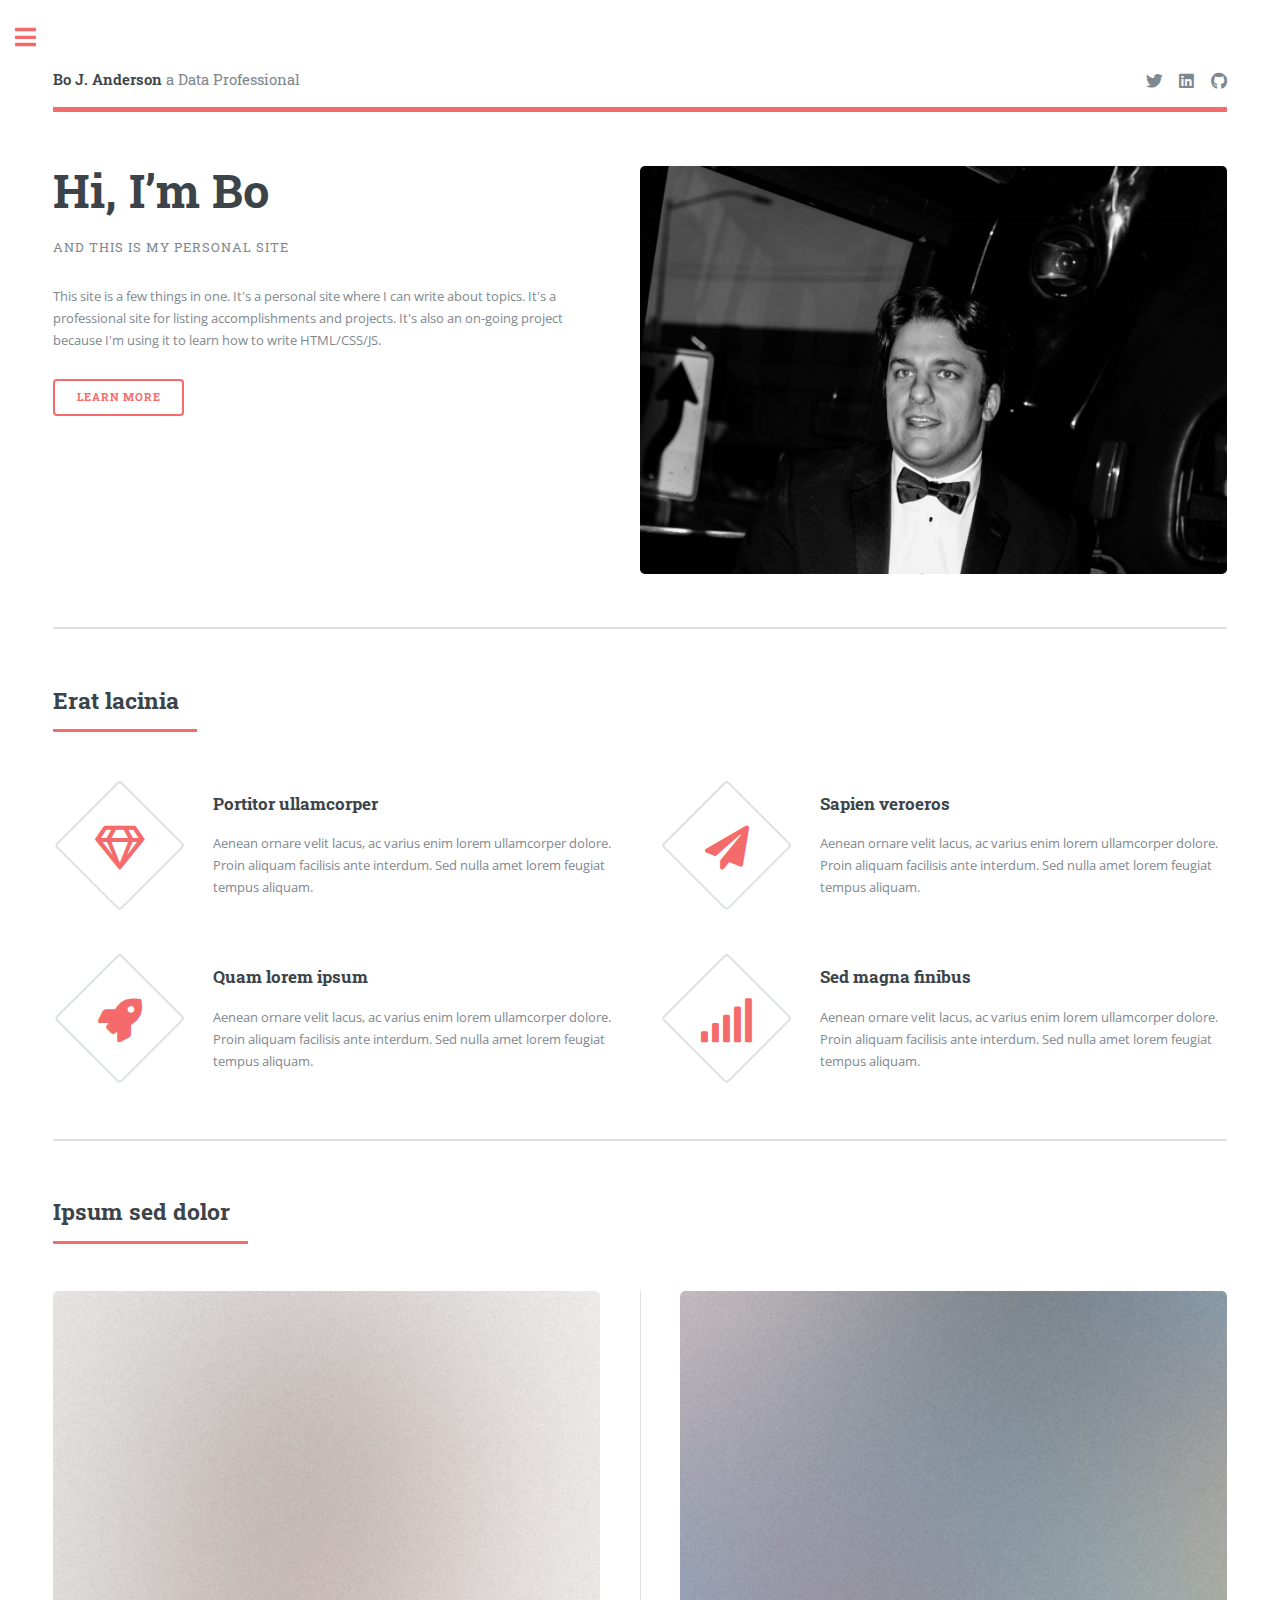
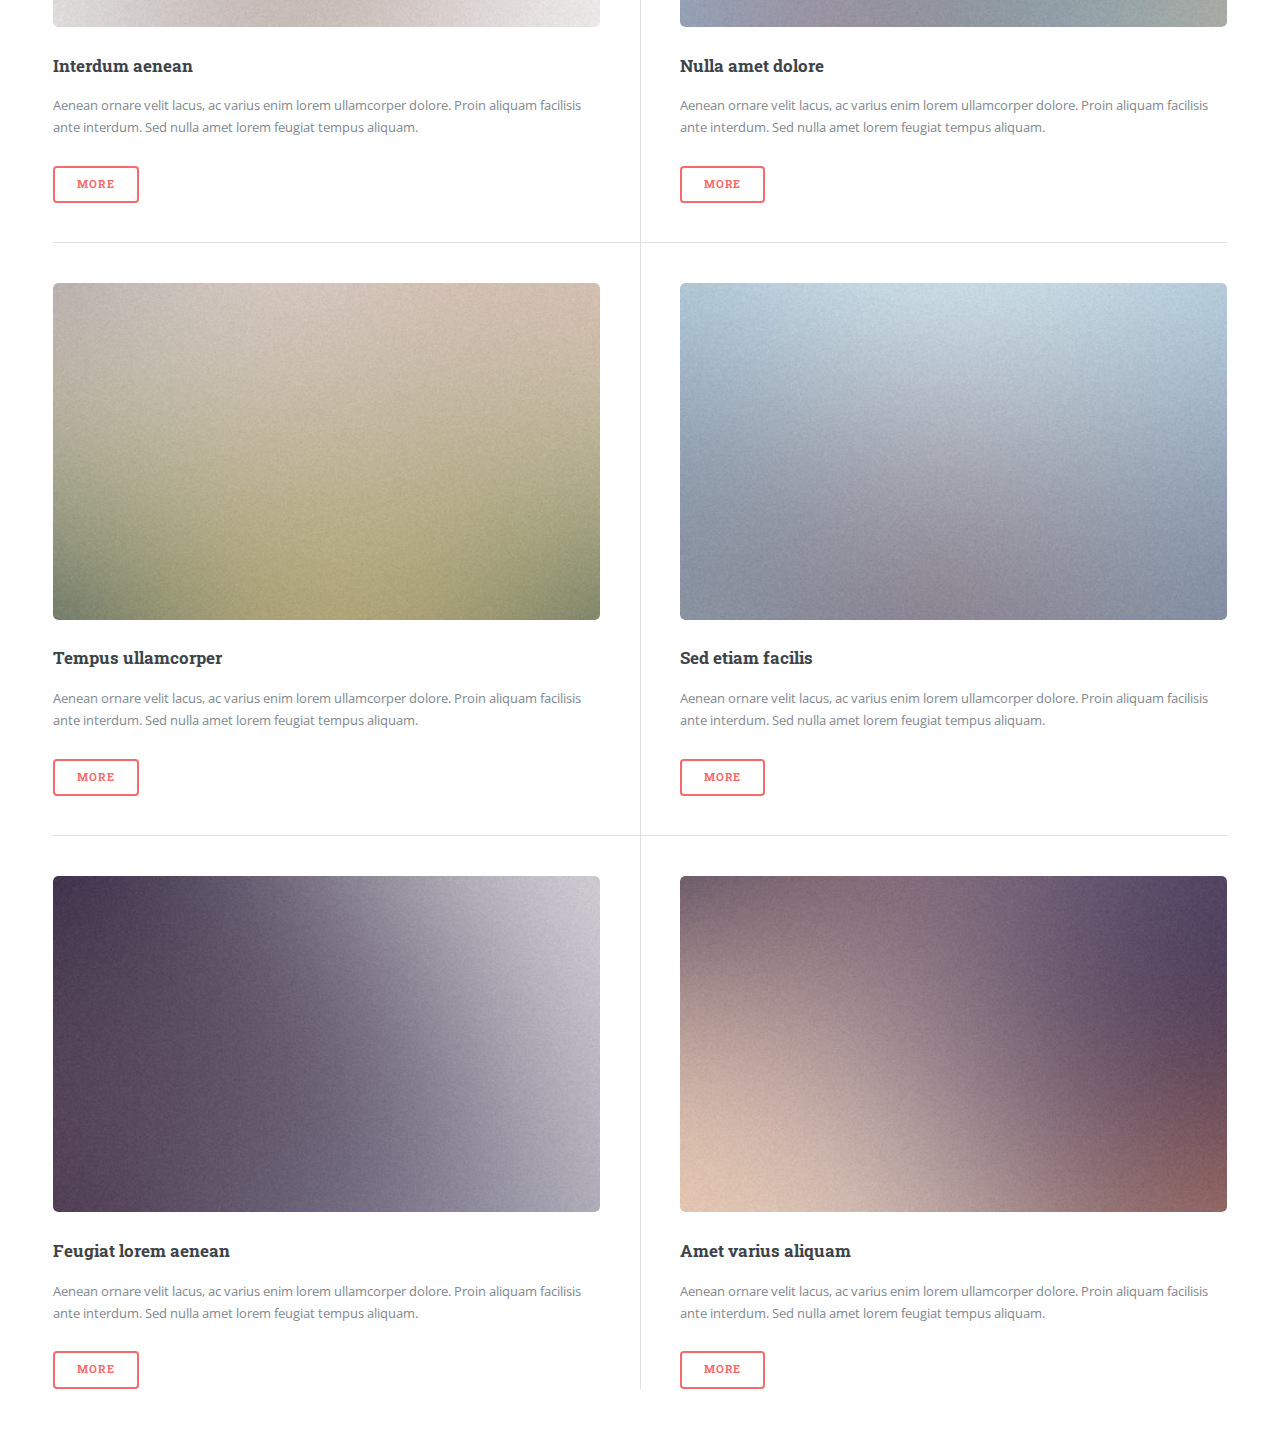
<file: index.html>
<!DOCTYPE HTML>
<!--
	Editorial by HTML5 UP
	html5up.net | @ajlkn
	Free for personal and commercial use under the CCA 3.0 license (html5up.net/license)
-->
<html>
	<head>
		<title>Bo J. Anderson</title>
		<meta charset="utf-8" />
		<meta name="viewport" content="width=device-width, initial-scale=1, user-scalable=no" />
		<link rel="stylesheet" href="assets/css/main.css" />
	</head>
	<body class="is-preload">

		<!-- Wrapper -->
			<div id="wrapper">

				<!-- Main -->
					<div id="main">
						<div class="inner">

							<!-- Header -->
								<header id="header">
									<a href="index.html" class="logo"><strong>Bo J. Anderson</strong> a Data Professional</a>
									<ul class="icons">
										<li><a href="https://twitter.com/theboanderson" class="icon brands fa-twitter"><span class="label">Twitter</span></a></li>
										<!-- <li><a href="#" class="icon brands fa-facebook-f"><span class="label">Facebook</span></a></li> -->
										<!-- <li><a href="#" class="icon brands fa-snapchat-ghost"><span class="label">Snapchat</span></a></li> -->
										<li><a href="https://www.linkedin.com/in/bojanderson/" class="icon brands fa-linkedin"><span class="label">Instagram</span></a></li>
										<li><a href="https://github.com/bojanderson" class="icon brands fa-github"><span class="label">Medium</span></a></li>
									</ul>
								</header>

							<!-- Banner -->
								<section id="banner">
									<div class="content">
										<header>
											<h1>Hi, I’m Bo</h1>
											<p>And this is my personal site</p>
										</header>
										<p>This site is a few things in one. It's a personal site where I can write about topics. It's a professional site for listing accomplishments and projects. It's also an on-going project because I'm using it to learn how to write HTML/CSS/JS.</p>
										<ul class="actions">
											<li><a href="#" class="button big">Learn More</a></li>
										</ul>
									</div>
									<span class="image object">
										<img src="images/Bus_Headshot.jpg" alt="" />
									</span>
								</section>

							<!-- Section -->
								<section>
									<header class="major">
										<h2>Erat lacinia</h2>
									</header>
									<div class="features">
										<article>
											<span class="icon fa-gem"></span>
											<div class="content">
												<h3>Portitor ullamcorper</h3>
												<p>Aenean ornare velit lacus, ac varius enim lorem ullamcorper dolore. Proin aliquam facilisis ante interdum. Sed nulla amet lorem feugiat tempus aliquam.</p>
											</div>
										</article>
										<article>
											<span class="icon solid fa-paper-plane"></span>
											<div class="content">
												<h3>Sapien veroeros</h3>
												<p>Aenean ornare velit lacus, ac varius enim lorem ullamcorper dolore. Proin aliquam facilisis ante interdum. Sed nulla amet lorem feugiat tempus aliquam.</p>
											</div>
										</article>
										<article>
											<span class="icon solid fa-rocket"></span>
											<div class="content">
												<h3>Quam lorem ipsum</h3>
												<p>Aenean ornare velit lacus, ac varius enim lorem ullamcorper dolore. Proin aliquam facilisis ante interdum. Sed nulla amet lorem feugiat tempus aliquam.</p>
											</div>
										</article>
										<article>
											<span class="icon solid fa-signal"></span>
											<div class="content">
												<h3>Sed magna finibus</h3>
												<p>Aenean ornare velit lacus, ac varius enim lorem ullamcorper dolore. Proin aliquam facilisis ante interdum. Sed nulla amet lorem feugiat tempus aliquam.</p>
											</div>
										</article>
									</div>
								</section>

							<!-- Section -->
								<section>
									<header class="major">
										<h2>Ipsum sed dolor</h2>
									</header>
									<div class="posts">
										<article>
											<a href="#" class="image"><img src="images/pic01.jpg" alt="" /></a>
											<h3>Interdum aenean</h3>
											<p>Aenean ornare velit lacus, ac varius enim lorem ullamcorper dolore. Proin aliquam facilisis ante interdum. Sed nulla amet lorem feugiat tempus aliquam.</p>
											<ul class="actions">
												<li><a href="#" class="button">More</a></li>
											</ul>
										</article>
										<article>
											<a href="#" class="image"><img src="images/pic02.jpg" alt="" /></a>
											<h3>Nulla amet dolore</h3>
											<p>Aenean ornare velit lacus, ac varius enim lorem ullamcorper dolore. Proin aliquam facilisis ante interdum. Sed nulla amet lorem feugiat tempus aliquam.</p>
											<ul class="actions">
												<li><a href="#" class="button">More</a></li>
											</ul>
										</article>
										<article>
											<a href="#" class="image"><img src="images/pic03.jpg" alt="" /></a>
											<h3>Tempus ullamcorper</h3>
											<p>Aenean ornare velit lacus, ac varius enim lorem ullamcorper dolore. Proin aliquam facilisis ante interdum. Sed nulla amet lorem feugiat tempus aliquam.</p>
											<ul class="actions">
												<li><a href="#" class="button">More</a></li>
											</ul>
										</article>
										<article>
											<a href="#" class="image"><img src="images/pic04.jpg" alt="" /></a>
											<h3>Sed etiam facilis</h3>
											<p>Aenean ornare velit lacus, ac varius enim lorem ullamcorper dolore. Proin aliquam facilisis ante interdum. Sed nulla amet lorem feugiat tempus aliquam.</p>
											<ul class="actions">
												<li><a href="#" class="button">More</a></li>
											</ul>
										</article>
										<article>
											<a href="#" class="image"><img src="images/pic05.jpg" alt="" /></a>
											<h3>Feugiat lorem aenean</h3>
											<p>Aenean ornare velit lacus, ac varius enim lorem ullamcorper dolore. Proin aliquam facilisis ante interdum. Sed nulla amet lorem feugiat tempus aliquam.</p>
											<ul class="actions">
												<li><a href="#" class="button">More</a></li>
											</ul>
										</article>
										<article>
											<a href="#" class="image"><img src="images/pic06.jpg" alt="" /></a>
											<h3>Amet varius aliquam</h3>
											<p>Aenean ornare velit lacus, ac varius enim lorem ullamcorper dolore. Proin aliquam facilisis ante interdum. Sed nulla amet lorem feugiat tempus aliquam.</p>
											<ul class="actions">
												<li><a href="#" class="button">More</a></li>
											</ul>
										</article>
									</div>
								</section>

						</div>
					</div>

				<!-- Sidebar -->
					<div id="sidebar">
						<div class="inner">

							<!-- Search -->
								<section id="search" class="alt">
									<form method="post" action="#">
										<input type="text" name="query" id="query" placeholder="Search" />
									</form>
								</section>

							<!-- Menu -->
								<nav id="menu">
									<header class="major">
										<h2>Menu</h2>
									</header>
									<ul>
										<li><a href="index.html">Homepage</a></li>
										<li><a href="generic.html">Generic</a></li>
										<li><a href="elements.html">Elements</a></li>
										<li>
											<span class="opener">Submenu</span>
											<ul>
												<li><a href="#">Lorem Dolor</a></li>
												<li><a href="#">Ipsum Adipiscing</a></li>
												<li><a href="#">Tempus Magna</a></li>
												<li><a href="#">Feugiat Veroeros</a></li>
											</ul>
										</li>
										<li><a href="#">Etiam Dolore</a></li>
										<li><a href="#">Adipiscing</a></li>
										<li>
											<span class="opener">Another Submenu</span>
											<ul>
												<li><a href="#">Lorem Dolor</a></li>
												<li><a href="#">Ipsum Adipiscing</a></li>
												<li><a href="#">Tempus Magna</a></li>
												<li><a href="#">Feugiat Veroeros</a></li>
											</ul>
										</li>
										<li><a href="#">Maximus Erat</a></li>
										<li><a href="#">Sapien Mauris</a></li>
										<li><a href="#">Amet Lacinia</a></li>
									</ul>
								</nav>

							<!-- Section -->
								<section>
									<header class="major">
										<h2>Ante interdum</h2>
									</header>
									<div class="mini-posts">
										<article>
											<a href="#" class="image"><img src="images/pic07.jpg" alt="" /></a>
											<p>Aenean ornare velit lacus, ac varius enim lorem ullamcorper dolore aliquam.</p>
										</article>
										<article>
											<a href="#" class="image"><img src="images/pic08.jpg" alt="" /></a>
											<p>Aenean ornare velit lacus, ac varius enim lorem ullamcorper dolore aliquam.</p>
										</article>
										<article>
											<a href="#" class="image"><img src="images/pic09.jpg" alt="" /></a>
											<p>Aenean ornare velit lacus, ac varius enim lorem ullamcorper dolore aliquam.</p>
										</article>
									</div>
									<ul class="actions">
										<li><a href="#" class="button">More</a></li>
									</ul>
								</section>

							<!-- Section -->
								<section>
									<header class="major">
										<h2>Get in touch</h2>
									</header>
									<p>Sed varius enim lorem ullamcorper dolore aliquam aenean ornare velit lacus, ac varius enim lorem ullamcorper dolore. Proin sed aliquam facilisis ante interdum. Sed nulla amet lorem feugiat tempus aliquam.</p>
									<ul class="contact">
										<li class="icon solid fa-envelope"><a href="#">information@untitled.tld</a></li>
										<li class="icon solid fa-phone">(000) 000-0000</li>
										<li class="icon solid fa-home">1234 Somewhere Road #8254<br />
										Nashville, TN 00000-0000</li>
									</ul>
								</section>

							<!-- Footer -->
								<footer id="footer">
									<p class="copyright">&copy; Untitled. All rights reserved. Demo Images: <a href="https://unsplash.com">Unsplash</a>. Design: <a href="https://html5up.net">HTML5 UP</a>.</p>
								</footer>

						</div>
					</div>

			</div>

		<!-- Scripts -->
			<script src="assets/js/jquery.min.js"></script>
			<script src="assets/js/browser.min.js"></script>
			<script src="assets/js/breakpoints.min.js"></script>
			<script src="assets/js/util.js"></script>
			<script src="assets/js/main.js"></script>

	</body>
</html>
</file>
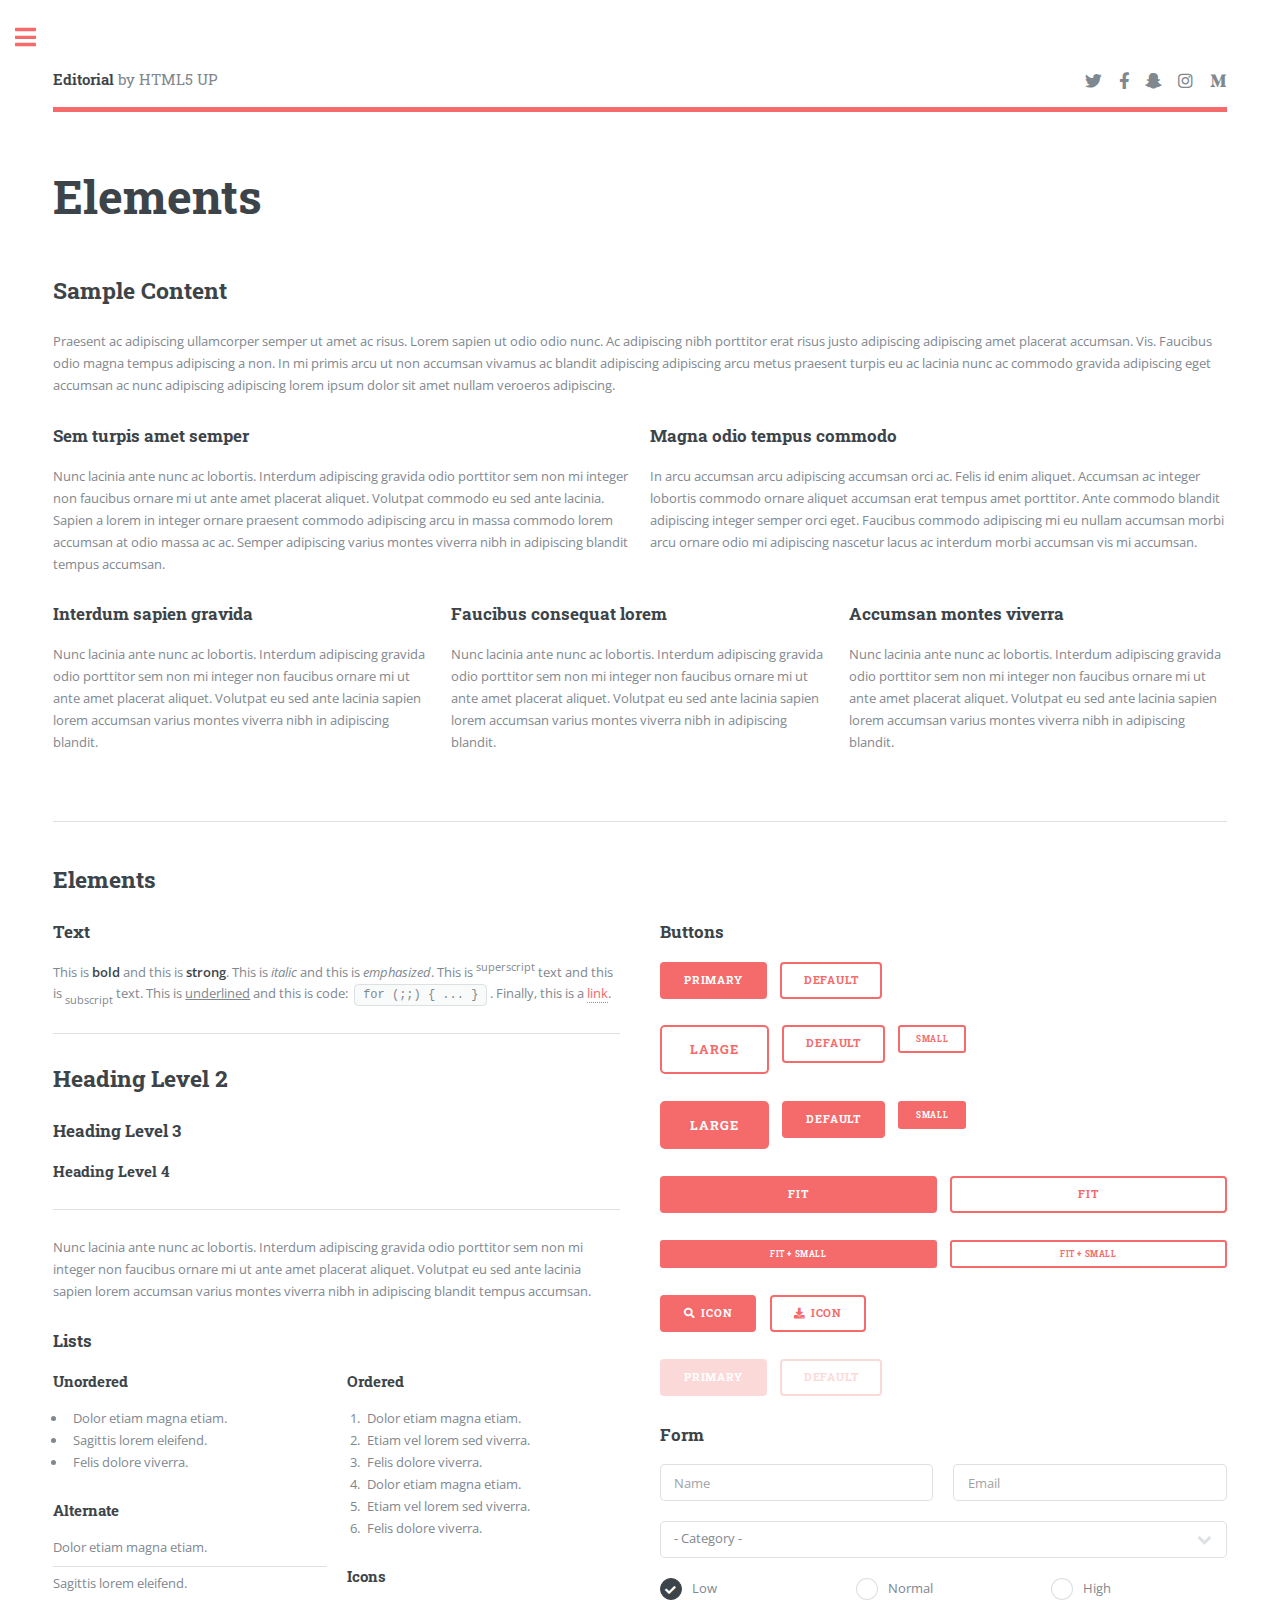
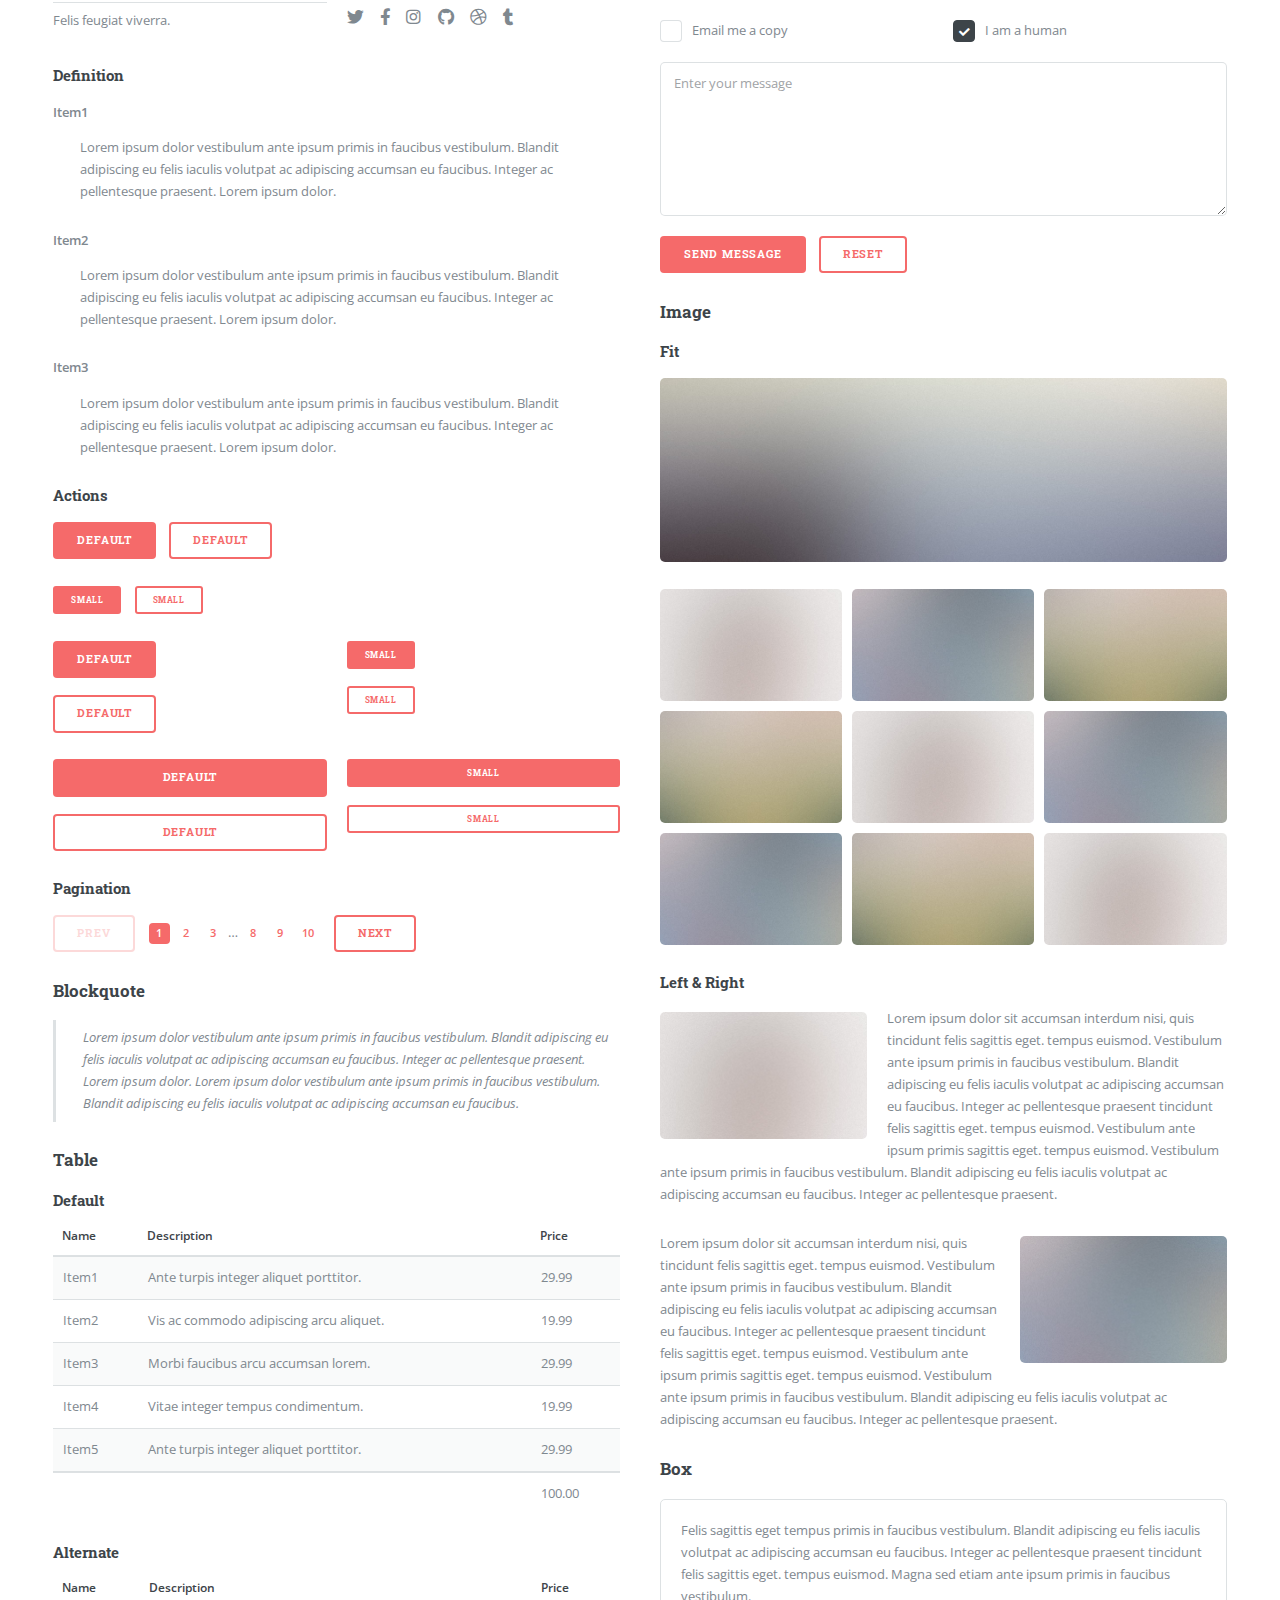
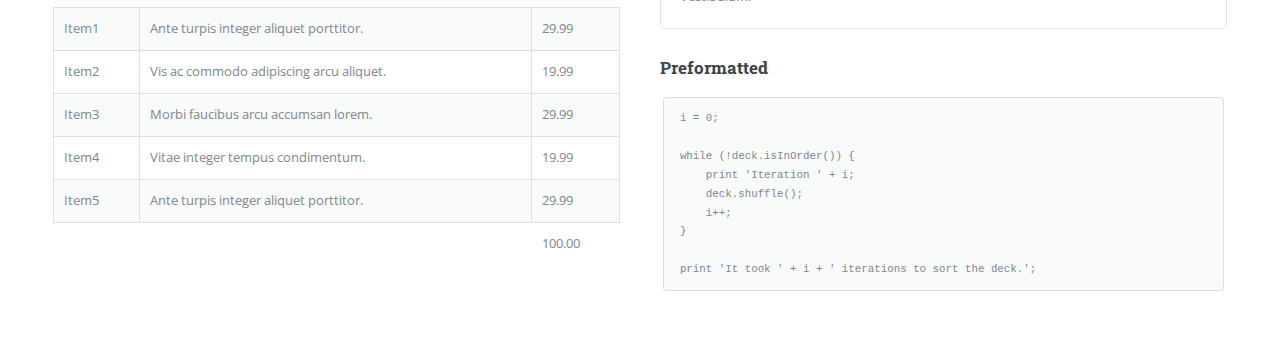
<file: elements.html>
<!DOCTYPE HTML>
<!--
	Editorial by HTML5 UP
	html5up.net | @ajlkn
	Free for personal and commercial use under the CCA 3.0 license (html5up.net/license)
-->
<html>
	<head>
		<title>Elements - Editorial by HTML5 UP</title>
		<meta charset="utf-8" />
		<meta name="viewport" content="width=device-width, initial-scale=1, user-scalable=no" />
		<link rel="stylesheet" href="assets/css/main.css" />
	</head>
	<body class="is-preload">

		<!-- Wrapper -->
			<div id="wrapper">

				<!-- Main -->
					<div id="main">
						<div class="inner">

							<!-- Header -->
								<header id="header">
									<a href="index.html" class="logo"><strong>Editorial</strong> by HTML5 UP</a>
									<ul class="icons">
										<li><a href="#" class="icon brands fa-twitter"><span class="label">Twitter</span></a></li>
										<li><a href="#" class="icon brands fa-facebook-f"><span class="label">Facebook</span></a></li>
										<li><a href="#" class="icon brands fa-snapchat-ghost"><span class="label">Snapchat</span></a></li>
										<li><a href="#" class="icon brands fa-instagram"><span class="label">Instagram</span></a></li>
										<li><a href="#" class="icon brands fa-medium-m"><span class="label">Medium</span></a></li>
									</ul>
								</header>

							<!-- Content -->
								<section>
									<header class="main">
										<h1>Elements</h1>
									</header>

									<!-- Content -->
										<h2 id="content">Sample Content</h2>
										<p>Praesent ac adipiscing ullamcorper semper ut amet ac risus. Lorem sapien ut odio odio nunc. Ac adipiscing nibh porttitor erat risus justo adipiscing adipiscing amet placerat accumsan. Vis. Faucibus odio magna tempus adipiscing a non. In mi primis arcu ut non accumsan vivamus ac blandit adipiscing adipiscing arcu metus praesent turpis eu ac lacinia nunc ac commodo gravida adipiscing eget accumsan ac nunc adipiscing adipiscing lorem ipsum dolor sit amet nullam veroeros adipiscing.</p>
										<div class="row">
											<div class="col-6 col-12-small">
												<h3>Sem turpis amet semper</h3>
												<p>Nunc lacinia ante nunc ac lobortis. Interdum adipiscing gravida odio porttitor sem non mi integer non faucibus ornare mi ut ante amet placerat aliquet. Volutpat commodo eu sed ante lacinia. Sapien a lorem in integer ornare praesent commodo adipiscing arcu in massa commodo lorem accumsan at odio massa ac ac. Semper adipiscing varius montes viverra nibh in adipiscing blandit tempus accumsan.</p>
											</div>
											<div class="col-6 col-12-small">
												<h3>Magna odio tempus commodo</h3>
												<p>In arcu accumsan arcu adipiscing accumsan orci ac. Felis id enim aliquet. Accumsan ac integer lobortis commodo ornare aliquet accumsan erat tempus amet porttitor. Ante commodo blandit adipiscing integer semper orci eget. Faucibus commodo adipiscing mi eu nullam accumsan morbi arcu ornare odio mi adipiscing nascetur lacus ac interdum morbi accumsan vis mi accumsan.</p>
											</div>
											<!-- Break -->
											<div class="col-4 col-12-medium">
												<h3>Interdum sapien gravida</h3>
												<p>Nunc lacinia ante nunc ac lobortis. Interdum adipiscing gravida odio porttitor sem non mi integer non faucibus ornare mi ut ante amet placerat aliquet. Volutpat eu sed ante lacinia sapien lorem accumsan varius montes viverra nibh in adipiscing blandit.</p>
											</div>
											<div class="col-4 col-12-medium">
												<h3>Faucibus consequat lorem</h3>
												<p>Nunc lacinia ante nunc ac lobortis. Interdum adipiscing gravida odio porttitor sem non mi integer non faucibus ornare mi ut ante amet placerat aliquet. Volutpat eu sed ante lacinia sapien lorem accumsan varius montes viverra nibh in adipiscing blandit.</p>
											</div>
											<div class="col-4 col-12-medium">
												<h3>Accumsan montes viverra</h3>
												<p>Nunc lacinia ante nunc ac lobortis. Interdum adipiscing gravida odio porttitor sem non mi integer non faucibus ornare mi ut ante amet placerat aliquet. Volutpat eu sed ante lacinia sapien lorem accumsan varius montes viverra nibh in adipiscing blandit.</p>
											</div>
										</div>

									<hr class="major" />

									<!-- Elements -->
										<h2 id="elements">Elements</h2>
										<div class="row gtr-200">
											<div class="col-6 col-12-medium">

												<!-- Text stuff -->
													<h3>Text</h3>
													<p>This is <b>bold</b> and this is <strong>strong</strong>. This is <i>italic</i> and this is <em>emphasized</em>.
													This is <sup>superscript</sup> text and this is <sub>subscript</sub> text.
													This is <u>underlined</u> and this is code: <code>for (;;) { ... }</code>.
													Finally, this is a <a href="#">link</a>.</p>
													<hr />
													<h2>Heading Level 2</h2>
													<h3>Heading Level 3</h3>
													<h4>Heading Level 4</h4>
													<hr />
													<p>Nunc lacinia ante nunc ac lobortis. Interdum adipiscing gravida odio porttitor sem non mi integer non faucibus ornare mi ut ante amet placerat aliquet. Volutpat eu sed ante lacinia sapien lorem accumsan varius montes viverra nibh in adipiscing blandit tempus accumsan.</p>

												<!-- Lists -->
													<h3>Lists</h3>
													<div class="row">
														<div class="col-6 col-12-small">

															<h4>Unordered</h4>
															<ul>
																<li>Dolor etiam magna etiam.</li>
																<li>Sagittis lorem eleifend.</li>
																<li>Felis dolore viverra.</li>
															</ul>

															<h4>Alternate</h4>
															<ul class="alt">
																<li>Dolor etiam magna etiam.</li>
																<li>Sagittis lorem eleifend.</li>
																<li>Felis feugiat viverra.</li>
															</ul>

														</div>
														<div class="col-6 col-12-small">

															<h4>Ordered</h4>
															<ol>
																<li>Dolor etiam magna etiam.</li>
																<li>Etiam vel lorem sed viverra.</li>
																<li>Felis dolore viverra.</li>
																<li>Dolor etiam magna etiam.</li>
																<li>Etiam vel lorem sed viverra.</li>
																<li>Felis dolore viverra.</li>
															</ol>

															<h4>Icons</h4>
															<ul class="icons">
																<li><a href="#" class="icon brands fa-twitter"><span class="label">Twitter</span></a></li>
																<li><a href="#" class="icon brands fa-facebook-f"><span class="label">Facebook</span></a></li>
																<li><a href="#" class="icon brands fa-instagram"><span class="label">Instagram</span></a></li>
																<li><a href="#" class="icon brands fa-github"><span class="label">Github</span></a></li>
																<li><a href="#" class="icon brands fa-dribbble"><span class="label">Dribbble</span></a></li>
																<li><a href="#" class="icon brands fa-tumblr"><span class="label">Tumblr</span></a></li>
															</ul>

														</div>
													</div>
													<h4>Definition</h4>
													<dl>
														<dt>Item1</dt>
														<dd>
															<p>Lorem ipsum dolor vestibulum ante ipsum primis in faucibus vestibulum. Blandit adipiscing eu felis iaculis volutpat ac adipiscing accumsan eu faucibus. Integer ac pellentesque praesent. Lorem ipsum dolor.</p>
														</dd>
														<dt>Item2</dt>
														<dd>
															<p>Lorem ipsum dolor vestibulum ante ipsum primis in faucibus vestibulum. Blandit adipiscing eu felis iaculis volutpat ac adipiscing accumsan eu faucibus. Integer ac pellentesque praesent. Lorem ipsum dolor.</p>
														</dd>
														<dt>Item3</dt>
														<dd>
															<p>Lorem ipsum dolor vestibulum ante ipsum primis in faucibus vestibulum. Blandit adipiscing eu felis iaculis volutpat ac adipiscing accumsan eu faucibus. Integer ac pellentesque praesent. Lorem ipsum dolor.</p>
														</dd>
													</dl>

													<h4>Actions</h4>
													<ul class="actions">
														<li><a href="#" class="button primary">Default</a></li>
														<li><a href="#" class="button">Default</a></li>
													</ul>
													<ul class="actions small">
														<li><a href="#" class="button primary small">Small</a></li>
														<li><a href="#" class="button small">Small</a></li>
													</ul>
													<div class="row">
														<div class="col-6 col-12-small">
															<ul class="actions stacked">
																<li><a href="#" class="button primary">Default</a></li>
																<li><a href="#" class="button">Default</a></li>
															</ul>
														</div>
														<div class="col-6 col-12-small">
															<ul class="actions stacked">
																<li><a href="#" class="button primary small">Small</a></li>
																<li><a href="#" class="button small">Small</a></li>
															</ul>
														</div>
														<div class="col-6 col-12-small">
															<ul class="actions stacked">
																<li><a href="#" class="button primary fit">Default</a></li>
																<li><a href="#" class="button fit">Default</a></li>
															</ul>
														</div>
														<div class="col-6 col-12-small">
															<ul class="actions stacked">
																<li><a href="#" class="button primary small fit">Small</a></li>
																<li><a href="#" class="button small fit">Small</a></li>
															</ul>
														</div>
													</div>

													<h4>Pagination</h4>
													<ul class="pagination">
														<li><span class="button disabled">Prev</span></li>
														<li><a href="#" class="page active">1</a></li>
														<li><a href="#" class="page">2</a></li>
														<li><a href="#" class="page">3</a></li>
														<li><span>&hellip;</span></li>
														<li><a href="#" class="page">8</a></li>
														<li><a href="#" class="page">9</a></li>
														<li><a href="#" class="page">10</a></li>
														<li><a href="#" class="button">Next</a></li>
													</ul>

												<!-- Blockquote -->
													<h3>Blockquote</h3>
													<blockquote>Lorem ipsum dolor vestibulum ante ipsum primis in faucibus vestibulum. Blandit adipiscing eu felis iaculis volutpat ac adipiscing accumsan eu faucibus. Integer ac pellentesque praesent. Lorem ipsum dolor. Lorem ipsum dolor vestibulum ante ipsum primis in faucibus vestibulum. Blandit adipiscing eu felis iaculis volutpat ac adipiscing accumsan eu faucibus.</blockquote>

												<!-- Table -->
													<h3>Table</h3>

													<h4>Default</h4>
													<div class="table-wrapper">
														<table>
															<thead>
																<tr>
																	<th>Name</th>
																	<th>Description</th>
																	<th>Price</th>
																</tr>
															</thead>
															<tbody>
																<tr>
																	<td>Item1</td>
																	<td>Ante turpis integer aliquet porttitor.</td>
																	<td>29.99</td>
																</tr>
																<tr>
																	<td>Item2</td>
																	<td>Vis ac commodo adipiscing arcu aliquet.</td>
																	<td>19.99</td>
																</tr>
																<tr>
																	<td>Item3</td>
																	<td> Morbi faucibus arcu accumsan lorem.</td>
																	<td>29.99</td>
																</tr>
																<tr>
																	<td>Item4</td>
																	<td>Vitae integer tempus condimentum.</td>
																	<td>19.99</td>
																</tr>
																<tr>
																	<td>Item5</td>
																	<td>Ante turpis integer aliquet porttitor.</td>
																	<td>29.99</td>
																</tr>
															</tbody>
															<tfoot>
																<tr>
																	<td colspan="2"></td>
																	<td>100.00</td>
																</tr>
															</tfoot>
														</table>
													</div>

													<h4>Alternate</h4>
													<div class="table-wrapper">
														<table class="alt">
															<thead>
																<tr>
																	<th>Name</th>
																	<th>Description</th>
																	<th>Price</th>
																</tr>
															</thead>
															<tbody>
																<tr>
																	<td>Item1</td>
																	<td>Ante turpis integer aliquet porttitor.</td>
																	<td>29.99</td>
																</tr>
																<tr>
																	<td>Item2</td>
																	<td>Vis ac commodo adipiscing arcu aliquet.</td>
																	<td>19.99</td>
																</tr>
																<tr>
																	<td>Item3</td>
																	<td> Morbi faucibus arcu accumsan lorem.</td>
																	<td>29.99</td>
																</tr>
																<tr>
																	<td>Item4</td>
																	<td>Vitae integer tempus condimentum.</td>
																	<td>19.99</td>
																</tr>
																<tr>
																	<td>Item5</td>
																	<td>Ante turpis integer aliquet porttitor.</td>
																	<td>29.99</td>
																</tr>
															</tbody>
															<tfoot>
																<tr>
																	<td colspan="2"></td>
																	<td>100.00</td>
																</tr>
															</tfoot>
														</table>
													</div>

											</div>
											<div class="col-6 col-12-medium">

												<!-- Buttons -->
													<h3>Buttons</h3>
													<ul class="actions">
														<li><a href="#" class="button primary">Primary</a></li>
														<li><a href="#" class="button">Default</a></li>
													</ul>
													<ul class="actions">
														<li><a href="#" class="button large">Large</a></li>
														<li><a href="#" class="button">Default</a></li>
														<li><a href="#" class="button small">Small</a></li>
													</ul>
													<ul class="actions">
														<li><a href="#" class="button primary large">Large</a></li>
														<li><a href="#" class="button primary">Default</a></li>
														<li><a href="#" class="button primary small">Small</a></li>
													</ul>
													<ul class="actions fit">
														<li><a href="#" class="button primary fit">Fit</a></li>
														<li><a href="#" class="button fit">Fit</a></li>
													</ul>
													<ul class="actions fit small">
														<li><a href="#" class="button primary fit small">Fit + Small</a></li>
														<li><a href="#" class="button fit small">Fit + Small</a></li>
													</ul>
													<ul class="actions">
														<li><a href="#" class="button primary icon solid fa-search">Icon</a></li>
														<li><a href="#" class="button icon solid fa-download">Icon</a></li>
													</ul>
													<ul class="actions">
														<li><span class="button primary disabled">Primary</span></li>
														<li><span class="button disabled">Default</span></li>
													</ul>

												<!-- Form -->
													<h3>Form</h3>

													<form method="post" action="#">
														<div class="row gtr-uniform">
															<div class="col-6 col-12-xsmall">
																<input type="text" name="demo-name" id="demo-name" value="" placeholder="Name" />
															</div>
															<div class="col-6 col-12-xsmall">
																<input type="email" name="demo-email" id="demo-email" value="" placeholder="Email" />
															</div>
															<!-- Break -->
															<div class="col-12">
																<select name="demo-category" id="demo-category">
																	<option value="">- Category -</option>
																	<option value="1">Manufacturing</option>
																	<option value="1">Shipping</option>
																	<option value="1">Administration</option>
																	<option value="1">Human Resources</option>
																</select>
															</div>
															<!-- Break -->
															<div class="col-4 col-12-small">
																<input type="radio" id="demo-priority-low" name="demo-priority" checked>
																<label for="demo-priority-low">Low</label>
															</div>
															<div class="col-4 col-12-small">
																<input type="radio" id="demo-priority-normal" name="demo-priority">
																<label for="demo-priority-normal">Normal</label>
															</div>
															<div class="col-4 col-12-small">
																<input type="radio" id="demo-priority-high" name="demo-priority">
																<label for="demo-priority-high">High</label>
															</div>
															<!-- Break -->
															<div class="col-6 col-12-small">
																<input type="checkbox" id="demo-copy" name="demo-copy">
																<label for="demo-copy">Email me a copy</label>
															</div>
															<div class="col-6 col-12-small">
																<input type="checkbox" id="demo-human" name="demo-human" checked>
																<label for="demo-human">I am a human</label>
															</div>
															<!-- Break -->
															<div class="col-12">
																<textarea name="demo-message" id="demo-message" placeholder="Enter your message" rows="6"></textarea>
															</div>
															<!-- Break -->
															<div class="col-12">
																<ul class="actions">
																	<li><input type="submit" value="Send Message" class="primary" /></li>
																	<li><input type="reset" value="Reset" /></li>
																</ul>
															</div>
														</div>
													</form>

												<!-- Image -->
													<h3>Image</h3>

													<h4>Fit</h4>
													<span class="image fit"><img src="images/pic11.jpg" alt="" /></span>
													<div class="box alt">
														<div class="row gtr-50 gtr-uniform">
															<div class="col-4"><span class="image fit"><img src="images/pic01.jpg" alt="" /></span></div>
															<div class="col-4"><span class="image fit"><img src="images/pic02.jpg" alt="" /></span></div>
															<div class="col-4"><span class="image fit"><img src="images/pic03.jpg" alt="" /></span></div>
															<!-- Break -->
															<div class="col-4"><span class="image fit"><img src="images/pic03.jpg" alt="" /></span></div>
															<div class="col-4"><span class="image fit"><img src="images/pic01.jpg" alt="" /></span></div>
															<div class="col-4"><span class="image fit"><img src="images/pic02.jpg" alt="" /></span></div>
															<!-- Break -->
															<div class="col-4"><span class="image fit"><img src="images/pic02.jpg" alt="" /></span></div>
															<div class="col-4"><span class="image fit"><img src="images/pic03.jpg" alt="" /></span></div>
															<div class="col-4"><span class="image fit"><img src="images/pic01.jpg" alt="" /></span></div>
														</div>
													</div>

													<h4>Left &amp; Right</h4>
													<p><span class="image left"><img src="images/pic01.jpg" alt="" /></span>Lorem ipsum dolor sit accumsan interdum nisi, quis tincidunt felis sagittis eget. tempus euismod. Vestibulum ante ipsum primis in faucibus vestibulum. Blandit adipiscing eu felis iaculis volutpat ac adipiscing accumsan eu faucibus. Integer ac pellentesque praesent tincidunt felis sagittis eget. tempus euismod. Vestibulum ante ipsum primis sagittis eget. tempus euismod. Vestibulum ante ipsum primis in faucibus vestibulum. Blandit adipiscing eu felis iaculis volutpat ac adipiscing accumsan eu faucibus. Integer ac pellentesque praesent.</p>
													<p><span class="image right"><img src="images/pic02.jpg" alt="" /></span>Lorem ipsum dolor sit accumsan interdum nisi, quis tincidunt felis sagittis eget. tempus euismod. Vestibulum ante ipsum primis in faucibus vestibulum. Blandit adipiscing eu felis iaculis volutpat ac adipiscing accumsan eu faucibus. Integer ac pellentesque praesent tincidunt felis sagittis eget. tempus euismod. Vestibulum ante ipsum primis sagittis eget. tempus euismod. Vestibulum ante ipsum primis in faucibus vestibulum. Blandit adipiscing eu felis iaculis volutpat ac adipiscing accumsan eu faucibus. Integer ac pellentesque praesent.</p>

												<!-- Box -->
													<h3>Box</h3>
													<div class="box">
														<p>Felis sagittis eget tempus primis in faucibus vestibulum. Blandit adipiscing eu felis iaculis volutpat ac adipiscing accumsan eu faucibus. Integer ac pellentesque praesent tincidunt felis sagittis eget. tempus euismod. Magna sed etiam ante ipsum primis in faucibus vestibulum.</p>
													</div>

												<!-- Preformatted Code -->
													<h3>Preformatted</h3>
													<pre><code>i = 0;

while (!deck.isInOrder()) {
    print 'Iteration ' + i;
    deck.shuffle();
    i++;
}

print 'It took ' + i + ' iterations to sort the deck.';
</code></pre>

											</div>
										</div>

								</section>

						</div>
					</div>

				<!-- Sidebar -->
					<div id="sidebar">
						<div class="inner">

							<!-- Search -->
								<section id="search" class="alt">
									<form method="post" action="#">
										<input type="text" name="query" id="query" placeholder="Search" />
									</form>
								</section>

							<!-- Menu -->
								<nav id="menu">
									<header class="major">
										<h2>Menu</h2>
									</header>
									<ul>
										<li><a href="index.html">Homepage</a></li>
										<li><a href="generic.html">Generic</a></li>
										<li><a href="elements.html">Elements</a></li>
										<li>
											<span class="opener">Submenu</span>
											<ul>
												<li><a href="#">Lorem Dolor</a></li>
												<li><a href="#">Ipsum Adipiscing</a></li>
												<li><a href="#">Tempus Magna</a></li>
												<li><a href="#">Feugiat Veroeros</a></li>
											</ul>
										</li>
										<li><a href="#">Etiam Dolore</a></li>
										<li><a href="#">Adipiscing</a></li>
										<li>
											<span class="opener">Another Submenu</span>
											<ul>
												<li><a href="#">Lorem Dolor</a></li>
												<li><a href="#">Ipsum Adipiscing</a></li>
												<li><a href="#">Tempus Magna</a></li>
												<li><a href="#">Feugiat Veroeros</a></li>
											</ul>
										</li>
										<li><a href="#">Maximus Erat</a></li>
										<li><a href="#">Sapien Mauris</a></li>
										<li><a href="#">Amet Lacinia</a></li>
									</ul>
								</nav>

							<!-- Section -->
								<section>
									<header class="major">
										<h2>Ante interdum</h2>
									</header>
									<div class="mini-posts">
										<article>
											<a href="#" class="image"><img src="images/pic07.jpg" alt="" /></a>
											<p>Aenean ornare velit lacus, ac varius enim lorem ullamcorper dolore aliquam.</p>
										</article>
										<article>
											<a href="#" class="image"><img src="images/pic08.jpg" alt="" /></a>
											<p>Aenean ornare velit lacus, ac varius enim lorem ullamcorper dolore aliquam.</p>
										</article>
										<article>
											<a href="#" class="image"><img src="images/pic09.jpg" alt="" /></a>
											<p>Aenean ornare velit lacus, ac varius enim lorem ullamcorper dolore aliquam.</p>
										</article>
									</div>
									<ul class="actions">
										<li><a href="#" class="button">More</a></li>
									</ul>
								</section>

							<!-- Section -->
								<section>
									<header class="major">
										<h2>Get in touch</h2>
									</header>
									<p>Sed varius enim lorem ullamcorper dolore aliquam aenean ornare velit lacus, ac varius enim lorem ullamcorper dolore. Proin sed aliquam facilisis ante interdum. Sed nulla amet lorem feugiat tempus aliquam.</p>
									<ul class="contact">
										<li class="icon solid fa-envelope"><a href="#">information@untitled.tld</a></li>
										<li class="icon solid fa-phone">(000) 000-0000</li>
										<li class="icon solid fa-home">1234 Somewhere Road #8254<br />
										Nashville, TN 00000-0000</li>
									</ul>
								</section>

							<!-- Footer -->
								<footer id="footer">
									<p class="copyright">&copy; Untitled. All rights reserved. Demo Images: <a href="https://unsplash.com">Unsplash</a>. Design: <a href="https://html5up.net">HTML5 UP</a>.</p>
								</footer>

						</div>
					</div>

			</div>

		<!-- Scripts -->
			<script src="assets/js/jquery.min.js"></script>
			<script src="assets/js/browser.min.js"></script>
			<script src="assets/js/breakpoints.min.js"></script>
			<script src="assets/js/util.js"></script>
			<script src="assets/js/main.js"></script>

	</body>
</html>
</file>
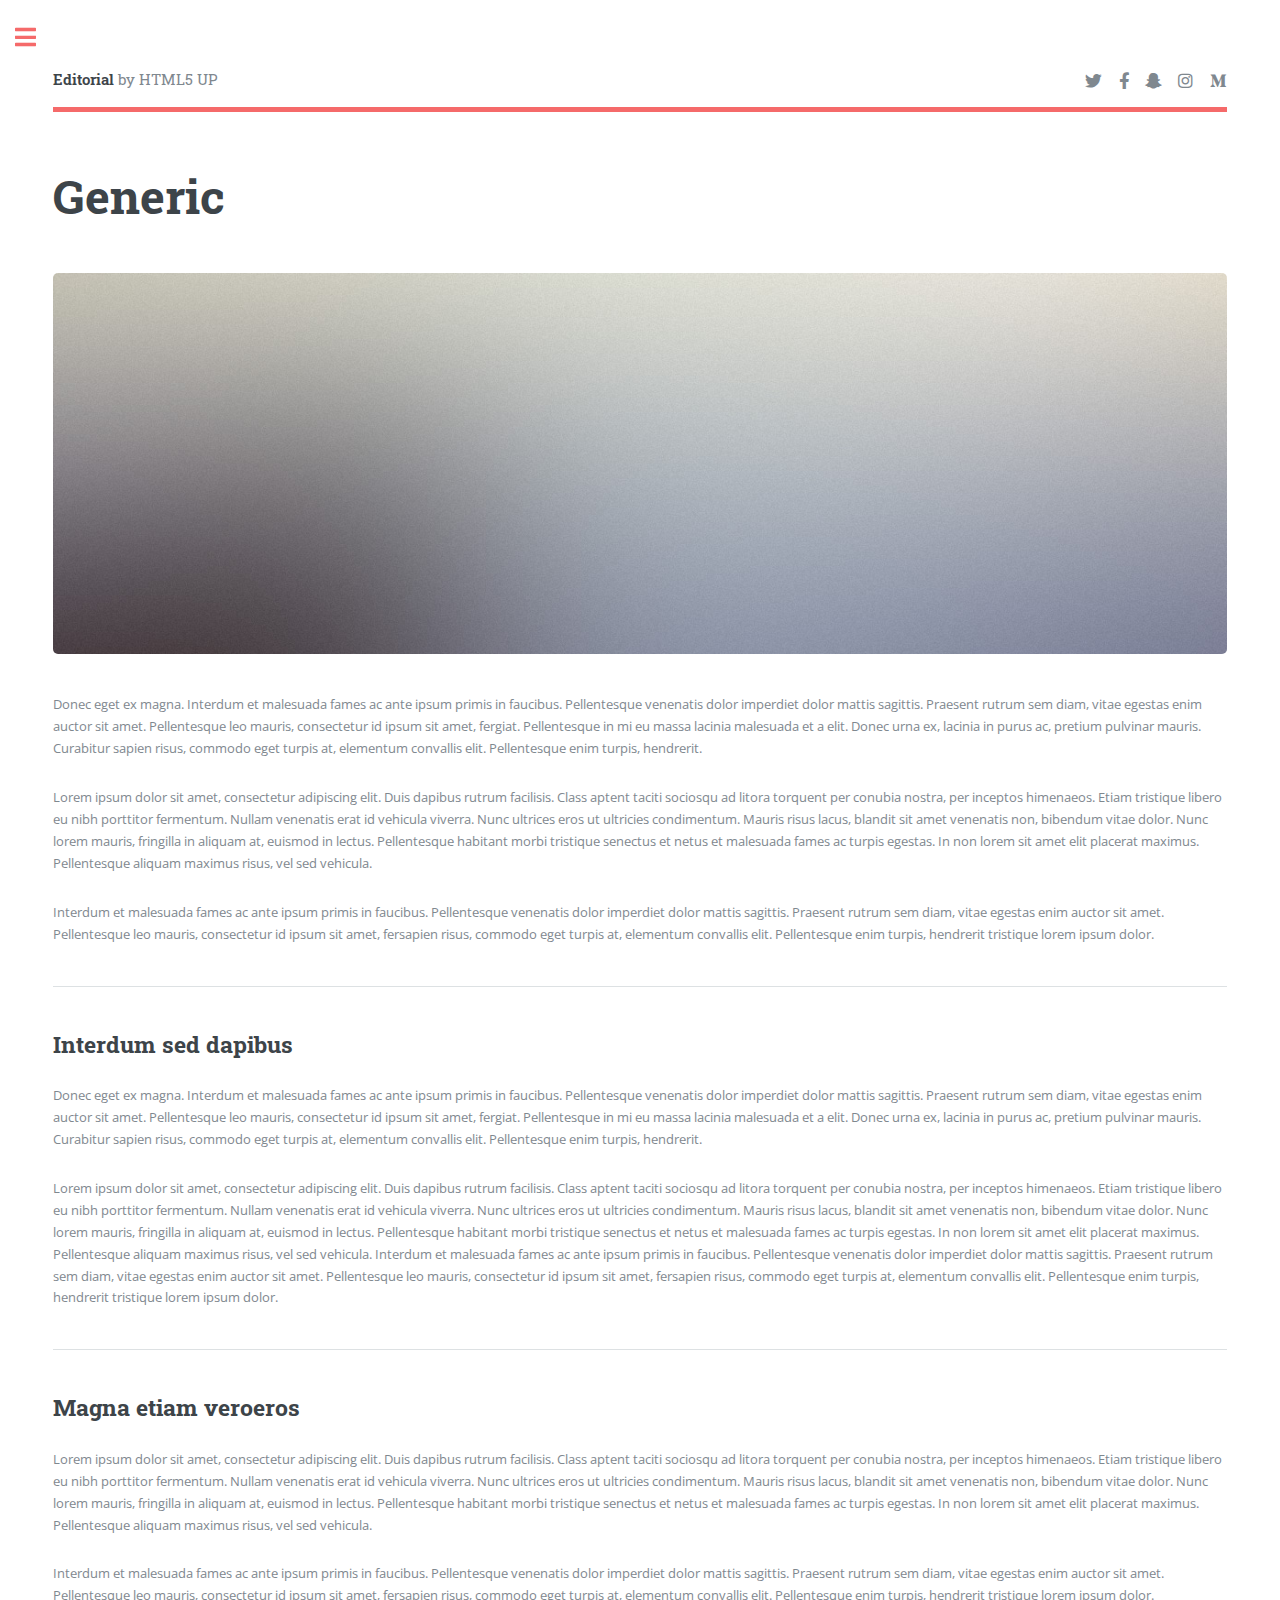
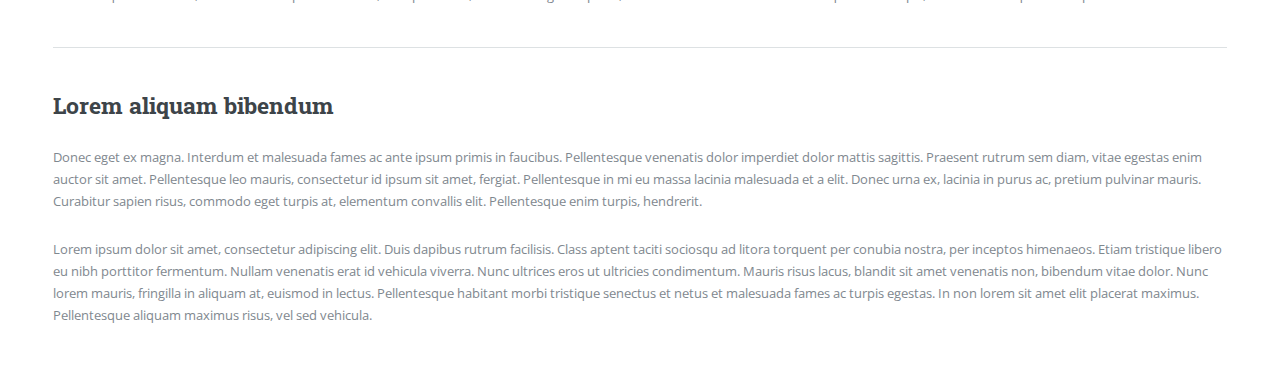
<file: generic.html>
<!DOCTYPE HTML>
<!--
	Editorial by HTML5 UP
	html5up.net | @ajlkn
	Free for personal and commercial use under the CCA 3.0 license (html5up.net/license)
-->
<html>
	<head>
		<title>Generic - Editorial by HTML5 UP</title>
		<meta charset="utf-8" />
		<meta name="viewport" content="width=device-width, initial-scale=1, user-scalable=no" />
		<link rel="stylesheet" href="assets/css/main.css" />
	</head>
	<body class="is-preload">

		<!-- Wrapper -->
			<div id="wrapper">

				<!-- Main -->
					<div id="main">
						<div class="inner">

							<!-- Header -->
								<header id="header">
									<a href="index.html" class="logo"><strong>Editorial</strong> by HTML5 UP</a>
									<ul class="icons">
										<li><a href="#" class="icon brands fa-twitter"><span class="label">Twitter</span></a></li>
										<li><a href="#" class="icon brands fa-facebook-f"><span class="label">Facebook</span></a></li>
										<li><a href="#" class="icon brands fa-snapchat-ghost"><span class="label">Snapchat</span></a></li>
										<li><a href="#" class="icon brands fa-instagram"><span class="label">Instagram</span></a></li>
										<li><a href="#" class="icon brands fa-medium-m"><span class="label">Medium</span></a></li>
									</ul>
								</header>

							<!-- Content -->
								<section>
									<header class="main">
										<h1>Generic</h1>
									</header>

									<span class="image main"><img src="images/pic11.jpg" alt="" /></span>

									<p>Donec eget ex magna. Interdum et malesuada fames ac ante ipsum primis in faucibus. Pellentesque venenatis dolor imperdiet dolor mattis sagittis. Praesent rutrum sem diam, vitae egestas enim auctor sit amet. Pellentesque leo mauris, consectetur id ipsum sit amet, fergiat. Pellentesque in mi eu massa lacinia malesuada et a elit. Donec urna ex, lacinia in purus ac, pretium pulvinar mauris. Curabitur sapien risus, commodo eget turpis at, elementum convallis elit. Pellentesque enim turpis, hendrerit.</p>
									<p>Lorem ipsum dolor sit amet, consectetur adipiscing elit. Duis dapibus rutrum facilisis. Class aptent taciti sociosqu ad litora torquent per conubia nostra, per inceptos himenaeos. Etiam tristique libero eu nibh porttitor fermentum. Nullam venenatis erat id vehicula viverra. Nunc ultrices eros ut ultricies condimentum. Mauris risus lacus, blandit sit amet venenatis non, bibendum vitae dolor. Nunc lorem mauris, fringilla in aliquam at, euismod in lectus. Pellentesque habitant morbi tristique senectus et netus et malesuada fames ac turpis egestas. In non lorem sit amet elit placerat maximus. Pellentesque aliquam maximus risus, vel sed vehicula.</p>
									<p>Interdum et malesuada fames ac ante ipsum primis in faucibus. Pellentesque venenatis dolor imperdiet dolor mattis sagittis. Praesent rutrum sem diam, vitae egestas enim auctor sit amet. Pellentesque leo mauris, consectetur id ipsum sit amet, fersapien risus, commodo eget turpis at, elementum convallis elit. Pellentesque enim turpis, hendrerit tristique lorem ipsum dolor.</p>

									<hr class="major" />

									<h2>Interdum sed dapibus</h2>
									<p>Donec eget ex magna. Interdum et malesuada fames ac ante ipsum primis in faucibus. Pellentesque venenatis dolor imperdiet dolor mattis sagittis. Praesent rutrum sem diam, vitae egestas enim auctor sit amet. Pellentesque leo mauris, consectetur id ipsum sit amet, fergiat. Pellentesque in mi eu massa lacinia malesuada et a elit. Donec urna ex, lacinia in purus ac, pretium pulvinar mauris. Curabitur sapien risus, commodo eget turpis at, elementum convallis elit. Pellentesque enim turpis, hendrerit.</p>
									<p>Lorem ipsum dolor sit amet, consectetur adipiscing elit. Duis dapibus rutrum facilisis. Class aptent taciti sociosqu ad litora torquent per conubia nostra, per inceptos himenaeos. Etiam tristique libero eu nibh porttitor fermentum. Nullam venenatis erat id vehicula viverra. Nunc ultrices eros ut ultricies condimentum. Mauris risus lacus, blandit sit amet venenatis non, bibendum vitae dolor. Nunc lorem mauris, fringilla in aliquam at, euismod in lectus. Pellentesque habitant morbi tristique senectus et netus et malesuada fames ac turpis egestas. In non lorem sit amet elit placerat maximus. Pellentesque aliquam maximus risus, vel sed vehicula. Interdum et malesuada fames ac ante ipsum primis in faucibus. Pellentesque venenatis dolor imperdiet dolor mattis sagittis. Praesent rutrum sem diam, vitae egestas enim auctor sit amet. Pellentesque leo mauris, consectetur id ipsum sit amet, fersapien risus, commodo eget turpis at, elementum convallis elit. Pellentesque enim turpis, hendrerit tristique lorem ipsum dolor.</p>

									<hr class="major" />

									<h2>Magna etiam veroeros</h2>
									<p>Lorem ipsum dolor sit amet, consectetur adipiscing elit. Duis dapibus rutrum facilisis. Class aptent taciti sociosqu ad litora torquent per conubia nostra, per inceptos himenaeos. Etiam tristique libero eu nibh porttitor fermentum. Nullam venenatis erat id vehicula viverra. Nunc ultrices eros ut ultricies condimentum. Mauris risus lacus, blandit sit amet venenatis non, bibendum vitae dolor. Nunc lorem mauris, fringilla in aliquam at, euismod in lectus. Pellentesque habitant morbi tristique senectus et netus et malesuada fames ac turpis egestas. In non lorem sit amet elit placerat maximus. Pellentesque aliquam maximus risus, vel sed vehicula.</p>
									<p>Interdum et malesuada fames ac ante ipsum primis in faucibus. Pellentesque venenatis dolor imperdiet dolor mattis sagittis. Praesent rutrum sem diam, vitae egestas enim auctor sit amet. Pellentesque leo mauris, consectetur id ipsum sit amet, fersapien risus, commodo eget turpis at, elementum convallis elit. Pellentesque enim turpis, hendrerit tristique lorem ipsum dolor.</p>

									<hr class="major" />

									<h2>Lorem aliquam bibendum</h2>
									<p>Donec eget ex magna. Interdum et malesuada fames ac ante ipsum primis in faucibus. Pellentesque venenatis dolor imperdiet dolor mattis sagittis. Praesent rutrum sem diam, vitae egestas enim auctor sit amet. Pellentesque leo mauris, consectetur id ipsum sit amet, fergiat. Pellentesque in mi eu massa lacinia malesuada et a elit. Donec urna ex, lacinia in purus ac, pretium pulvinar mauris. Curabitur sapien risus, commodo eget turpis at, elementum convallis elit. Pellentesque enim turpis, hendrerit.</p>
									<p>Lorem ipsum dolor sit amet, consectetur adipiscing elit. Duis dapibus rutrum facilisis. Class aptent taciti sociosqu ad litora torquent per conubia nostra, per inceptos himenaeos. Etiam tristique libero eu nibh porttitor fermentum. Nullam venenatis erat id vehicula viverra. Nunc ultrices eros ut ultricies condimentum. Mauris risus lacus, blandit sit amet venenatis non, bibendum vitae dolor. Nunc lorem mauris, fringilla in aliquam at, euismod in lectus. Pellentesque habitant morbi tristique senectus et netus et malesuada fames ac turpis egestas. In non lorem sit amet elit placerat maximus. Pellentesque aliquam maximus risus, vel sed vehicula.</p>

								</section>

						</div>
					</div>

				<!-- Sidebar -->
					<div id="sidebar">
						<div class="inner">

							<!-- Search -->
								<section id="search" class="alt">
									<form method="post" action="#">
										<input type="text" name="query" id="query" placeholder="Search" />
									</form>
								</section>

							<!-- Menu -->
								<nav id="menu">
									<header class="major">
										<h2>Menu</h2>
									</header>
									<ul>
										<li><a href="index.html">Homepage</a></li>
										<li><a href="generic.html">Generic</a></li>
										<li><a href="elements.html">Elements</a></li>
										<li>
											<span class="opener">Submenu</span>
											<ul>
												<li><a href="#">Lorem Dolor</a></li>
												<li><a href="#">Ipsum Adipiscing</a></li>
												<li><a href="#">Tempus Magna</a></li>
												<li><a href="#">Feugiat Veroeros</a></li>
											</ul>
										</li>
										<li><a href="#">Etiam Dolore</a></li>
										<li><a href="#">Adipiscing</a></li>
										<li>
											<span class="opener">Another Submenu</span>
											<ul>
												<li><a href="#">Lorem Dolor</a></li>
												<li><a href="#">Ipsum Adipiscing</a></li>
												<li><a href="#">Tempus Magna</a></li>
												<li><a href="#">Feugiat Veroeros</a></li>
											</ul>
										</li>
										<li><a href="#">Maximus Erat</a></li>
										<li><a href="#">Sapien Mauris</a></li>
										<li><a href="#">Amet Lacinia</a></li>
									</ul>
								</nav>

							<!-- Section -->
								<section>
									<header class="major">
										<h2>Ante interdum</h2>
									</header>
									<div class="mini-posts">
										<article>
											<a href="#" class="image"><img src="images/pic07.jpg" alt="" /></a>
											<p>Aenean ornare velit lacus, ac varius enim lorem ullamcorper dolore aliquam.</p>
										</article>
										<article>
											<a href="#" class="image"><img src="images/pic08.jpg" alt="" /></a>
											<p>Aenean ornare velit lacus, ac varius enim lorem ullamcorper dolore aliquam.</p>
										</article>
										<article>
											<a href="#" class="image"><img src="images/pic09.jpg" alt="" /></a>
											<p>Aenean ornare velit lacus, ac varius enim lorem ullamcorper dolore aliquam.</p>
										</article>
									</div>
									<ul class="actions">
										<li><a href="#" class="button">More</a></li>
									</ul>
								</section>

							<!-- Section -->
								<section>
									<header class="major">
										<h2>Get in touch</h2>
									</header>
									<p>Sed varius enim lorem ullamcorper dolore aliquam aenean ornare velit lacus, ac varius enim lorem ullamcorper dolore. Proin sed aliquam facilisis ante interdum. Sed nulla amet lorem feugiat tempus aliquam.</p>
									<ul class="contact">
										<li class="icon solid fa-envelope"><a href="#">information@untitled.tld</a></li>
										<li class="icon solid fa-phone">(000) 000-0000</li>
										<li class="icon solid fa-home">1234 Somewhere Road #8254<br />
										Nashville, TN 00000-0000</li>
									</ul>
								</section>

							<!-- Footer -->
								<footer id="footer">
									<p class="copyright">&copy; Untitled. All rights reserved. Demo Images: <a href="https://unsplash.com">Unsplash</a>. Design: <a href="https://html5up.net">HTML5 UP</a>.</p>
								</footer>

						</div>
					</div>

			</div>

		<!-- Scripts -->
			<script src="assets/js/jquery.min.js"></script>
			<script src="assets/js/browser.min.js"></script>
			<script src="assets/js/breakpoints.min.js"></script>
			<script src="assets/js/util.js"></script>
			<script src="assets/js/main.js"></script>

	</body>
</html>
</file>
<file: assets/css/main.css>
@import url(fontawesome-all.min.css);
@import url("https://fonts.googleapis.com/css?family=Open+Sans:400,600,400italic,600italic|Roboto+Slab:400,700");
/*
	Editorial by HTML5 UP
	html5up.net | @ajlkn
	Free for personal and commercial use under the CCA 3.0 license (html5up.net/license)
*/
html, body, div, span, applet, object,
iframe, h1, h2, h3, h4, h5, h6, p, blockquote,
pre, a, abbr, acronym, address, big, cite,
code, del, dfn, em, img, ins, kbd, q, s, samp,
small, strike, strong, sub, sup, tt, var, b,
u, i, center, dl, dt, dd, ol, ul, li, fieldset,
form, label, legend, table, caption, tbody,
tfoot, thead, tr, th, td, article, aside,
canvas, details, embed, figure, figcaption,
footer, header, hgroup, menu, nav, output, ruby,
section, summary, time, mark, audio, video {
  margin: 0;
  padding: 0;
  border: 0;
  font-size: 100%;
  font: inherit;
  vertical-align: baseline; }

article, aside, details, figcaption, figure,
footer, header, hgroup, menu, nav, section {
  display: block; }

body {
  line-height: 1; }

ol, ul {
  list-style: none; }

blockquote, q {
  quotes: none; }
  blockquote:before, blockquote:after, q:before, q:after {
    content: '';
    content: none; }

table {
  border-collapse: collapse;
  border-spacing: 0; }

body {
  -webkit-text-size-adjust: none; }

mark {
  background-color: transparent;
  color: inherit; }

input::-moz-focus-inner {
  border: 0;
  padding: 0; }

input, select, textarea {
  -moz-appearance: none;
  -webkit-appearance: none;
  -ms-appearance: none;
  appearance: none; }

/* Basic */
@-ms-viewport {
  width: device-width; }

body {
  -ms-overflow-style: scrollbar; }

@media screen and (max-width: 480px) {
  html, body {
    min-width: 320px; } }

html {
  box-sizing: border-box; }

*, *:before, *:after {
  box-sizing: inherit; }

body {
  background: #ffffff; }
  body.is-preload *, body.is-preload *:before, body.is-preload *:after, body.is-resizing *, body.is-resizing *:before, body.is-resizing *:after {
    -moz-animation: none !important;
    -webkit-animation: none !important;
    -ms-animation: none !important;
    animation: none !important;
    -moz-transition: none !important;
    -webkit-transition: none !important;
    -ms-transition: none !important;
    transition: none !important; }

/* Type */
body, input, select, textarea {
  color: #7f888f;
  font-family: "Open Sans", sans-serif;
  font-size: 13pt;
  font-weight: 400;
  line-height: 1.65; }
  @media screen and (max-width: 1680px) {
    body, input, select, textarea {
      font-size: 11pt; } }
  @media screen and (max-width: 1280px) {
    body, input, select, textarea {
      font-size: 10pt; } }
  @media screen and (max-width: 360px) {
    body, input, select, textarea {
      font-size: 9pt; } }

a {
  -moz-transition: color 0.2s ease-in-out, border-bottom-color 0.2s ease-in-out;
  -webkit-transition: color 0.2s ease-in-out, border-bottom-color 0.2s ease-in-out;
  -ms-transition: color 0.2s ease-in-out, border-bottom-color 0.2s ease-in-out;
  transition: color 0.2s ease-in-out, border-bottom-color 0.2s ease-in-out;
  border-bottom: dotted 1px;
  color: #f56a6a;
  text-decoration: none; }
  a:hover {
    border-bottom-color: #f56a6a;
    color: #f56a6a !important; }
    a:hover strong {
      color: inherit; }

strong, b {
  color: #3d4449;
  font-weight: 600; }

em, i {
  font-style: italic; }

p {
  margin: 0 0 2em 0; }

h1, h2, h3, h4, h5, h6 {
  color: #3d4449;
  font-family: "Roboto Slab", serif;
  font-weight: 700;
  line-height: 1.5;
  margin: 0 0 1em 0; }
  h1 a, h2 a, h3 a, h4 a, h5 a, h6 a {
    color: inherit;
    text-decoration: none;
    border-bottom: 0; }

h1 {
  font-size: 4em;
  margin: 0 0 0.5em 0;
  line-height: 1.3; }

h2 {
  font-size: 1.75em; }

h3 {
  font-size: 1.25em; }

h4 {
  font-size: 1.1em; }

h5 {
  font-size: 0.9em; }

h6 {
  font-size: 0.7em; }

@media screen and (max-width: 1680px) {
  h1 {
    font-size: 3.5em; } }

@media screen and (max-width: 980px) {
  h1 {
    font-size: 3.25em; } }

@media screen and (max-width: 736px) {
  h1 {
    font-size: 2em;
    line-height: 1.4; }
  h2 {
    font-size: 1.5em; } }

sub {
  font-size: 0.8em;
  position: relative;
  top: 0.5em; }

sup {
  font-size: 0.8em;
  position: relative;
  top: -0.5em; }

blockquote {
  border-left: solid 3px rgba(210, 215, 217, 0.75);
  font-style: italic;
  margin: 0 0 2em 0;
  padding: 0.5em 0 0.5em 2em; }

code {
  background: rgba(230, 235, 237, 0.25);
  border-radius: 0.375em;
  border: solid 1px rgba(210, 215, 217, 0.75);
  font-family: "Courier New", monospace;
  font-size: 0.9em;
  margin: 0 0.25em;
  padding: 0.25em 0.65em; }

pre {
  -webkit-overflow-scrolling: touch;
  font-family: "Courier New", monospace;
  font-size: 0.9em;
  margin: 0 0 2em 0; }
  pre code {
    display: block;
    line-height: 1.75;
    padding: 1em 1.5em;
    overflow-x: auto; }

hr {
  border: 0;
  border-bottom: solid 1px rgba(210, 215, 217, 0.75);
  margin: 2em 0; }
  hr.major {
    margin: 3em 0; }

.align-left {
  text-align: left; }

.align-center {
  text-align: center; }

.align-right {
  text-align: right; }

/* Row */
.row {
  display: flex;
  flex-wrap: wrap;
  box-sizing: border-box;
  align-items: stretch; }
  .row > * {
    box-sizing: border-box; }
  .row.gtr-uniform > * > :last-child {
    margin-bottom: 0; }
  .row.aln-left {
    justify-content: flex-start; }
  .row.aln-center {
    justify-content: center; }
  .row.aln-right {
    justify-content: flex-end; }
  .row.aln-top {
    align-items: flex-start; }
  .row.aln-middle {
    align-items: center; }
  .row.aln-bottom {
    align-items: flex-end; }
  .row > .imp {
    order: -1; }
  .row > .col-1 {
    width: 8.33333%; }
  .row > .off-1 {
    margin-left: 8.33333%; }
  .row > .col-2 {
    width: 16.66667%; }
  .row > .off-2 {
    margin-left: 16.66667%; }
  .row > .col-3 {
    width: 25%; }
  .row > .off-3 {
    margin-left: 25%; }
  .row > .col-4 {
    width: 33.33333%; }
  .row > .off-4 {
    margin-left: 33.33333%; }
  .row > .col-5 {
    width: 41.66667%; }
  .row > .off-5 {
    margin-left: 41.66667%; }
  .row > .col-6 {
    width: 50%; }
  .row > .off-6 {
    margin-left: 50%; }
  .row > .col-7 {
    width: 58.33333%; }
  .row > .off-7 {
    margin-left: 58.33333%; }
  .row > .col-8 {
    width: 66.66667%; }
  .row > .off-8 {
    margin-left: 66.66667%; }
  .row > .col-9 {
    width: 75%; }
  .row > .off-9 {
    margin-left: 75%; }
  .row > .col-10 {
    width: 83.33333%; }
  .row > .off-10 {
    margin-left: 83.33333%; }
  .row > .col-11 {
    width: 91.66667%; }
  .row > .off-11 {
    margin-left: 91.66667%; }
  .row > .col-12 {
    width: 100%; }
  .row > .off-12 {
    margin-left: 100%; }
  .row.gtr-0 {
    margin-top: 0;
    margin-left: 0em; }
    .row.gtr-0 > * {
      padding: 0 0 0 0em; }
    .row.gtr-0.gtr-uniform {
      margin-top: 0em; }
      .row.gtr-0.gtr-uniform > * {
        padding-top: 0em; }
  .row.gtr-25 {
    margin-top: 0;
    margin-left: -0.375em; }
    .row.gtr-25 > * {
      padding: 0 0 0 0.375em; }
    .row.gtr-25.gtr-uniform {
      margin-top: -0.375em; }
      .row.gtr-25.gtr-uniform > * {
        padding-top: 0.375em; }
  .row.gtr-50 {
    margin-top: 0;
    margin-left: -0.75em; }
    .row.gtr-50 > * {
      padding: 0 0 0 0.75em; }
    .row.gtr-50.gtr-uniform {
      margin-top: -0.75em; }
      .row.gtr-50.gtr-uniform > * {
        padding-top: 0.75em; }
  .row {
    margin-top: 0;
    margin-left: -1.5em; }
    .row > * {
      padding: 0 0 0 1.5em; }
    .row.gtr-uniform {
      margin-top: -1.5em; }
      .row.gtr-uniform > * {
        padding-top: 1.5em; }
  .row.gtr-150 {
    margin-top: 0;
    margin-left: -2.25em; }
    .row.gtr-150 > * {
      padding: 0 0 0 2.25em; }
    .row.gtr-150.gtr-uniform {
      margin-top: -2.25em; }
      .row.gtr-150.gtr-uniform > * {
        padding-top: 2.25em; }
  .row.gtr-200 {
    margin-top: 0;
    margin-left: -3em; }
    .row.gtr-200 > * {
      padding: 0 0 0 3em; }
    .row.gtr-200.gtr-uniform {
      margin-top: -3em; }
      .row.gtr-200.gtr-uniform > * {
        padding-top: 3em; }
  @media screen and (max-width: 1680px) {
    .row {
      display: flex;
      flex-wrap: wrap;
      box-sizing: border-box;
      align-items: stretch; }
      .row > * {
        box-sizing: border-box; }
      .row.gtr-uniform > * > :last-child {
        margin-bottom: 0; }
      .row.aln-left {
        justify-content: flex-start; }
      .row.aln-center {
        justify-content: center; }
      .row.aln-right {
        justify-content: flex-end; }
      .row.aln-top {
        align-items: flex-start; }
      .row.aln-middle {
        align-items: center; }
      .row.aln-bottom {
        align-items: flex-end; }
      .row > .imp-xlarge {
        order: -1; }
      .row > .col-1-xlarge {
        width: 8.33333%; }
      .row > .off-1-xlarge {
        margin-left: 8.33333%; }
      .row > .col-2-xlarge {
        width: 16.66667%; }
      .row > .off-2-xlarge {
        margin-left: 16.66667%; }
      .row > .col-3-xlarge {
        width: 25%; }
      .row > .off-3-xlarge {
        margin-left: 25%; }
      .row > .col-4-xlarge {
        width: 33.33333%; }
      .row > .off-4-xlarge {
        margin-left: 33.33333%; }
      .row > .col-5-xlarge {
        width: 41.66667%; }
      .row > .off-5-xlarge {
        margin-left: 41.66667%; }
      .row > .col-6-xlarge {
        width: 50%; }
      .row > .off-6-xlarge {
        margin-left: 50%; }
      .row > .col-7-xlarge {
        width: 58.33333%; }
      .row > .off-7-xlarge {
        margin-left: 58.33333%; }
      .row > .col-8-xlarge {
        width: 66.66667%; }
      .row > .off-8-xlarge {
        margin-left: 66.66667%; }
      .row > .col-9-xlarge {
        width: 75%; }
      .row > .off-9-xlarge {
        margin-left: 75%; }
      .row > .col-10-xlarge {
        width: 83.33333%; }
      .row > .off-10-xlarge {
        margin-left: 83.33333%; }
      .row > .col-11-xlarge {
        width: 91.66667%; }
      .row > .off-11-xlarge {
        margin-left: 91.66667%; }
      .row > .col-12-xlarge {
        width: 100%; }
      .row > .off-12-xlarge {
        margin-left: 100%; }
      .row.gtr-0 {
        margin-top: 0;
        margin-left: 0em; }
        .row.gtr-0 > * {
          padding: 0 0 0 0em; }
        .row.gtr-0.gtr-uniform {
          margin-top: 0em; }
          .row.gtr-0.gtr-uniform > * {
            padding-top: 0em; }
      .row.gtr-25 {
        margin-top: 0;
        margin-left: -0.375em; }
        .row.gtr-25 > * {
          padding: 0 0 0 0.375em; }
        .row.gtr-25.gtr-uniform {
          margin-top: -0.375em; }
          .row.gtr-25.gtr-uniform > * {
            padding-top: 0.375em; }
      .row.gtr-50 {
        margin-top: 0;
        margin-left: -0.75em; }
        .row.gtr-50 > * {
          padding: 0 0 0 0.75em; }
        .row.gtr-50.gtr-uniform {
          margin-top: -0.75em; }
          .row.gtr-50.gtr-uniform > * {
            padding-top: 0.75em; }
      .row {
        margin-top: 0;
        margin-left: -1.5em; }
        .row > * {
          padding: 0 0 0 1.5em; }
        .row.gtr-uniform {
          margin-top: -1.5em; }
          .row.gtr-uniform > * {
            padding-top: 1.5em; }
      .row.gtr-150 {
        margin-top: 0;
        margin-left: -2.25em; }
        .row.gtr-150 > * {
          padding: 0 0 0 2.25em; }
        .row.gtr-150.gtr-uniform {
          margin-top: -2.25em; }
          .row.gtr-150.gtr-uniform > * {
            padding-top: 2.25em; }
      .row.gtr-200 {
        margin-top: 0;
        margin-left: -3em; }
        .row.gtr-200 > * {
          padding: 0 0 0 3em; }
        .row.gtr-200.gtr-uniform {
          margin-top: -3em; }
          .row.gtr-200.gtr-uniform > * {
            padding-top: 3em; } }
  @media screen and (max-width: 1280px) {
    .row {
      display: flex;
      flex-wrap: wrap;
      box-sizing: border-box;
      align-items: stretch; }
      .row > * {
        box-sizing: border-box; }
      .row.gtr-uniform > * > :last-child {
        margin-bottom: 0; }
      .row.aln-left {
        justify-content: flex-start; }
      .row.aln-center {
        justify-content: center; }
      .row.aln-right {
        justify-content: flex-end; }
      .row.aln-top {
        align-items: flex-start; }
      .row.aln-middle {
        align-items: center; }
      .row.aln-bottom {
        align-items: flex-end; }
      .row > .imp-large {
        order: -1; }
      .row > .col-1-large {
        width: 8.33333%; }
      .row > .off-1-large {
        margin-left: 8.33333%; }
      .row > .col-2-large {
        width: 16.66667%; }
      .row > .off-2-large {
        margin-left: 16.66667%; }
      .row > .col-3-large {
        width: 25%; }
      .row > .off-3-large {
        margin-left: 25%; }
      .row > .col-4-large {
        width: 33.33333%; }
      .row > .off-4-large {
        margin-left: 33.33333%; }
      .row > .col-5-large {
        width: 41.66667%; }
      .row > .off-5-large {
        margin-left: 41.66667%; }
      .row > .col-6-large {
        width: 50%; }
      .row > .off-6-large {
        margin-left: 50%; }
      .row > .col-7-large {
        width: 58.33333%; }
      .row > .off-7-large {
        margin-left: 58.33333%; }
      .row > .col-8-large {
        width: 66.66667%; }
      .row > .off-8-large {
        margin-left: 66.66667%; }
      .row > .col-9-large {
        width: 75%; }
      .row > .off-9-large {
        margin-left: 75%; }
      .row > .col-10-large {
        width: 83.33333%; }
      .row > .off-10-large {
        margin-left: 83.33333%; }
      .row > .col-11-large {
        width: 91.66667%; }
      .row > .off-11-large {
        margin-left: 91.66667%; }
      .row > .col-12-large {
        width: 100%; }
      .row > .off-12-large {
        margin-left: 100%; }
      .row.gtr-0 {
        margin-top: 0;
        margin-left: 0em; }
        .row.gtr-0 > * {
          padding: 0 0 0 0em; }
        .row.gtr-0.gtr-uniform {
          margin-top: 0em; }
          .row.gtr-0.gtr-uniform > * {
            padding-top: 0em; }
      .row.gtr-25 {
        margin-top: 0;
        margin-left: -0.375em; }
        .row.gtr-25 > * {
          padding: 0 0 0 0.375em; }
        .row.gtr-25.gtr-uniform {
          margin-top: -0.375em; }
          .row.gtr-25.gtr-uniform > * {
            padding-top: 0.375em; }
      .row.gtr-50 {
        margin-top: 0;
        margin-left: -0.75em; }
        .row.gtr-50 > * {
          padding: 0 0 0 0.75em; }
        .row.gtr-50.gtr-uniform {
          margin-top: -0.75em; }
          .row.gtr-50.gtr-uniform > * {
            padding-top: 0.75em; }
      .row {
        margin-top: 0;
        margin-left: -1.5em; }
        .row > * {
          padding: 0 0 0 1.5em; }
        .row.gtr-uniform {
          margin-top: -1.5em; }
          .row.gtr-uniform > * {
            padding-top: 1.5em; }
      .row.gtr-150 {
        margin-top: 0;
        margin-left: -2.25em; }
        .row.gtr-150 > * {
          padding: 0 0 0 2.25em; }
        .row.gtr-150.gtr-uniform {
          margin-top: -2.25em; }
          .row.gtr-150.gtr-uniform > * {
            padding-top: 2.25em; }
      .row.gtr-200 {
        margin-top: 0;
        margin-left: -3em; }
        .row.gtr-200 > * {
          padding: 0 0 0 3em; }
        .row.gtr-200.gtr-uniform {
          margin-top: -3em; }
          .row.gtr-200.gtr-uniform > * {
            padding-top: 3em; } }
  @media screen and (max-width: 980px) {
    .row {
      display: flex;
      flex-wrap: wrap;
      box-sizing: border-box;
      align-items: stretch; }
      .row > * {
        box-sizing: border-box; }
      .row.gtr-uniform > * > :last-child {
        margin-bottom: 0; }
      .row.aln-left {
        justify-content: flex-start; }
      .row.aln-center {
        justify-content: center; }
      .row.aln-right {
        justify-content: flex-end; }
      .row.aln-top {
        align-items: flex-start; }
      .row.aln-middle {
        align-items: center; }
      .row.aln-bottom {
        align-items: flex-end; }
      .row > .imp-medium {
        order: -1; }
      .row > .col-1-medium {
        width: 8.33333%; }
      .row > .off-1-medium {
        margin-left: 8.33333%; }
      .row > .col-2-medium {
        width: 16.66667%; }
      .row > .off-2-medium {
        margin-left: 16.66667%; }
      .row > .col-3-medium {
        width: 25%; }
      .row > .off-3-medium {
        margin-left: 25%; }
      .row > .col-4-medium {
        width: 33.33333%; }
      .row > .off-4-medium {
        margin-left: 33.33333%; }
      .row > .col-5-medium {
        width: 41.66667%; }
      .row > .off-5-medium {
        margin-left: 41.66667%; }
      .row > .col-6-medium {
        width: 50%; }
      .row > .off-6-medium {
        margin-left: 50%; }
      .row > .col-7-medium {
        width: 58.33333%; }
      .row > .off-7-medium {
        margin-left: 58.33333%; }
      .row > .col-8-medium {
        width: 66.66667%; }
      .row > .off-8-medium {
        margin-left: 66.66667%; }
      .row > .col-9-medium {
        width: 75%; }
      .row > .off-9-medium {
        margin-left: 75%; }
      .row > .col-10-medium {
        width: 83.33333%; }
      .row > .off-10-medium {
        margin-left: 83.33333%; }
      .row > .col-11-medium {
        width: 91.66667%; }
      .row > .off-11-medium {
        margin-left: 91.66667%; }
      .row > .col-12-medium {
        width: 100%; }
      .row > .off-12-medium {
        margin-left: 100%; }
      .row.gtr-0 {
        margin-top: 0;
        margin-left: 0em; }
        .row.gtr-0 > * {
          padding: 0 0 0 0em; }
        .row.gtr-0.gtr-uniform {
          margin-top: 0em; }
          .row.gtr-0.gtr-uniform > * {
            padding-top: 0em; }
      .row.gtr-25 {
        margin-top: 0;
        margin-left: -0.375em; }
        .row.gtr-25 > * {
          padding: 0 0 0 0.375em; }
        .row.gtr-25.gtr-uniform {
          margin-top: -0.375em; }
          .row.gtr-25.gtr-uniform > * {
            padding-top: 0.375em; }
      .row.gtr-50 {
        margin-top: 0;
        margin-left: -0.75em; }
        .row.gtr-50 > * {
          padding: 0 0 0 0.75em; }
        .row.gtr-50.gtr-uniform {
          margin-top: -0.75em; }
          .row.gtr-50.gtr-uniform > * {
            padding-top: 0.75em; }
      .row {
        margin-top: 0;
        margin-left: -1.5em; }
        .row > * {
          padding: 0 0 0 1.5em; }
        .row.gtr-uniform {
          margin-top: -1.5em; }
          .row.gtr-uniform > * {
            padding-top: 1.5em; }
      .row.gtr-150 {
        margin-top: 0;
        margin-left: -2.25em; }
        .row.gtr-150 > * {
          padding: 0 0 0 2.25em; }
        .row.gtr-150.gtr-uniform {
          margin-top: -2.25em; }
          .row.gtr-150.gtr-uniform > * {
            padding-top: 2.25em; }
      .row.gtr-200 {
        margin-top: 0;
        margin-left: -3em; }
        .row.gtr-200 > * {
          padding: 0 0 0 3em; }
        .row.gtr-200.gtr-uniform {
          margin-top: -3em; }
          .row.gtr-200.gtr-uniform > * {
            padding-top: 3em; } }
  @media screen and (max-width: 736px) {
    .row {
      display: flex;
      flex-wrap: wrap;
      box-sizing: border-box;
      align-items: stretch; }
      .row > * {
        box-sizing: border-box; }
      .row.gtr-uniform > * > :last-child {
        margin-bottom: 0; }
      .row.aln-left {
        justify-content: flex-start; }
      .row.aln-center {
        justify-content: center; }
      .row.aln-right {
        justify-content: flex-end; }
      .row.aln-top {
        align-items: flex-start; }
      .row.aln-middle {
        align-items: center; }
      .row.aln-bottom {
        align-items: flex-end; }
      .row > .imp-small {
        order: -1; }
      .row > .col-1-small {
        width: 8.33333%; }
      .row > .off-1-small {
        margin-left: 8.33333%; }
      .row > .col-2-small {
        width: 16.66667%; }
      .row > .off-2-small {
        margin-left: 16.66667%; }
      .row > .col-3-small {
        width: 25%; }
      .row > .off-3-small {
        margin-left: 25%; }
      .row > .col-4-small {
        width: 33.33333%; }
      .row > .off-4-small {
        margin-left: 33.33333%; }
      .row > .col-5-small {
        width: 41.66667%; }
      .row > .off-5-small {
        margin-left: 41.66667%; }
      .row > .col-6-small {
        width: 50%; }
      .row > .off-6-small {
        margin-left: 50%; }
      .row > .col-7-small {
        width: 58.33333%; }
      .row > .off-7-small {
        margin-left: 58.33333%; }
      .row > .col-8-small {
        width: 66.66667%; }
      .row > .off-8-small {
        margin-left: 66.66667%; }
      .row > .col-9-small {
        width: 75%; }
      .row > .off-9-small {
        margin-left: 75%; }
      .row > .col-10-small {
        width: 83.33333%; }
      .row > .off-10-small {
        margin-left: 83.33333%; }
      .row > .col-11-small {
        width: 91.66667%; }
      .row > .off-11-small {
        margin-left: 91.66667%; }
      .row > .col-12-small {
        width: 100%; }
      .row > .off-12-small {
        margin-left: 100%; }
      .row.gtr-0 {
        margin-top: 0;
        margin-left: 0em; }
        .row.gtr-0 > * {
          padding: 0 0 0 0em; }
        .row.gtr-0.gtr-uniform {
          margin-top: 0em; }
          .row.gtr-0.gtr-uniform > * {
            padding-top: 0em; }
      .row.gtr-25 {
        margin-top: 0;
        margin-left: -0.375em; }
        .row.gtr-25 > * {
          padding: 0 0 0 0.375em; }
        .row.gtr-25.gtr-uniform {
          margin-top: -0.375em; }
          .row.gtr-25.gtr-uniform > * {
            padding-top: 0.375em; }
      .row.gtr-50 {
        margin-top: 0;
        margin-left: -0.75em; }
        .row.gtr-50 > * {
          padding: 0 0 0 0.75em; }
        .row.gtr-50.gtr-uniform {
          margin-top: -0.75em; }
          .row.gtr-50.gtr-uniform > * {
            padding-top: 0.75em; }
      .row {
        margin-top: 0;
        margin-left: -1.5em; }
        .row > * {
          padding: 0 0 0 1.5em; }
        .row.gtr-uniform {
          margin-top: -1.5em; }
          .row.gtr-uniform > * {
            padding-top: 1.5em; }
      .row.gtr-150 {
        margin-top: 0;
        margin-left: -2.25em; }
        .row.gtr-150 > * {
          padding: 0 0 0 2.25em; }
        .row.gtr-150.gtr-uniform {
          margin-top: -2.25em; }
          .row.gtr-150.gtr-uniform > * {
            padding-top: 2.25em; }
      .row.gtr-200 {
        margin-top: 0;
        margin-left: -3em; }
        .row.gtr-200 > * {
          padding: 0 0 0 3em; }
        .row.gtr-200.gtr-uniform {
          margin-top: -3em; }
          .row.gtr-200.gtr-uniform > * {
            padding-top: 3em; } }
  @media screen and (max-width: 480px) {
    .row {
      display: flex;
      flex-wrap: wrap;
      box-sizing: border-box;
      align-items: stretch; }
      .row > * {
        box-sizing: border-box; }
      .row.gtr-uniform > * > :last-child {
        margin-bottom: 0; }
      .row.aln-left {
        justify-content: flex-start; }
      .row.aln-center {
        justify-content: center; }
      .row.aln-right {
        justify-content: flex-end; }
      .row.aln-top {
        align-items: flex-start; }
      .row.aln-middle {
        align-items: center; }
      .row.aln-bottom {
        align-items: flex-end; }
      .row > .imp-xsmall {
        order: -1; }
      .row > .col-1-xsmall {
        width: 8.33333%; }
      .row > .off-1-xsmall {
        margin-left: 8.33333%; }
      .row > .col-2-xsmall {
        width: 16.66667%; }
      .row > .off-2-xsmall {
        margin-left: 16.66667%; }
      .row > .col-3-xsmall {
        width: 25%; }
      .row > .off-3-xsmall {
        margin-left: 25%; }
      .row > .col-4-xsmall {
        width: 33.33333%; }
      .row > .off-4-xsmall {
        margin-left: 33.33333%; }
      .row > .col-5-xsmall {
        width: 41.66667%; }
      .row > .off-5-xsmall {
        margin-left: 41.66667%; }
      .row > .col-6-xsmall {
        width: 50%; }
      .row > .off-6-xsmall {
        margin-left: 50%; }
      .row > .col-7-xsmall {
        width: 58.33333%; }
      .row > .off-7-xsmall {
        margin-left: 58.33333%; }
      .row > .col-8-xsmall {
        width: 66.66667%; }
      .row > .off-8-xsmall {
        margin-left: 66.66667%; }
      .row > .col-9-xsmall {
        width: 75%; }
      .row > .off-9-xsmall {
        margin-left: 75%; }
      .row > .col-10-xsmall {
        width: 83.33333%; }
      .row > .off-10-xsmall {
        margin-left: 83.33333%; }
      .row > .col-11-xsmall {
        width: 91.66667%; }
      .row > .off-11-xsmall {
        margin-left: 91.66667%; }
      .row > .col-12-xsmall {
        width: 100%; }
      .row > .off-12-xsmall {
        margin-left: 100%; }
      .row.gtr-0 {
        margin-top: 0;
        margin-left: 0em; }
        .row.gtr-0 > * {
          padding: 0 0 0 0em; }
        .row.gtr-0.gtr-uniform {
          margin-top: 0em; }
          .row.gtr-0.gtr-uniform > * {
            padding-top: 0em; }
      .row.gtr-25 {
        margin-top: 0;
        margin-left: -0.375em; }
        .row.gtr-25 > * {
          padding: 0 0 0 0.375em; }
        .row.gtr-25.gtr-uniform {
          margin-top: -0.375em; }
          .row.gtr-25.gtr-uniform > * {
            padding-top: 0.375em; }
      .row.gtr-50 {
        margin-top: 0;
        margin-left: -0.75em; }
        .row.gtr-50 > * {
          padding: 0 0 0 0.75em; }
        .row.gtr-50.gtr-uniform {
          margin-top: -0.75em; }
          .row.gtr-50.gtr-uniform > * {
            padding-top: 0.75em; }
      .row {
        margin-top: 0;
        margin-left: -1.5em; }
        .row > * {
          padding: 0 0 0 1.5em; }
        .row.gtr-uniform {
          margin-top: -1.5em; }
          .row.gtr-uniform > * {
            padding-top: 1.5em; }
      .row.gtr-150 {
        margin-top: 0;
        margin-left: -2.25em; }
        .row.gtr-150 > * {
          padding: 0 0 0 2.25em; }
        .row.gtr-150.gtr-uniform {
          margin-top: -2.25em; }
          .row.gtr-150.gtr-uniform > * {
            padding-top: 2.25em; }
      .row.gtr-200 {
        margin-top: 0;
        margin-left: -3em; }
        .row.gtr-200 > * {
          padding: 0 0 0 3em; }
        .row.gtr-200.gtr-uniform {
          margin-top: -3em; }
          .row.gtr-200.gtr-uniform > * {
            padding-top: 3em; } }

/* Section/Article */
section.special, article.special {
  text-align: center; }

header p {
  font-family: "Roboto Slab", serif;
  font-size: 1em;
  font-weight: 400;
  letter-spacing: 0.075em;
  margin-top: -0.5em;
  text-transform: uppercase; }

header.major > :last-child {
  border-bottom: solid 3px #f56a6a;
  display: inline-block;
  margin: 0 0 2em 0;
  padding: 0 0.75em 0.5em 0; }

header.main > :last-child {
  margin: 0 0 1em 0; }

/* Form */
form {
  margin: 0 0 2em 0; }

label {
  color: #3d4449;
  display: block;
  font-size: 0.9em;
  font-weight: 600;
  margin: 0 0 1em 0; }

input[type="text"],
input[type="password"],
input[type="email"],
input[type="tel"],
input[type="search"],
input[type="url"],
select,
textarea {
  -moz-appearance: none;
  -webkit-appearance: none;
  -ms-appearance: none;
  appearance: none;
  background: #ffffff;
  border-radius: 0.375em;
  border: none;
  border: solid 1px rgba(210, 215, 217, 0.75);
  color: inherit;
  display: block;
  outline: 0;
  padding: 0 1em;
  text-decoration: none;
  width: 100%; }
  input[type="text"]:invalid,
  input[type="password"]:invalid,
  input[type="email"]:invalid,
  input[type="tel"]:invalid,
  input[type="search"]:invalid,
  input[type="url"]:invalid,
  select:invalid,
  textarea:invalid {
    box-shadow: none; }
  input[type="text"]:focus,
  input[type="password"]:focus,
  input[type="email"]:focus,
  input[type="tel"]:focus,
  input[type="search"]:focus,
  input[type="url"]:focus,
  select:focus,
  textarea:focus {
    border-color: #f56a6a;
    box-shadow: 0 0 0 1px #f56a6a; }

select {
  background-image: url("data:image/svg+xml;charset=utf8,%3Csvg xmlns='http://www.w3.org/2000/svg' width='40' height='40' preserveAspectRatio='none' viewBox='0 0 40 40'%3E%3Cpath d='M9.4,12.3l10.4,10.4l10.4-10.4c0.2-0.2,0.5-0.4,0.9-0.4c0.3,0,0.6,0.1,0.9,0.4l3.3,3.3c0.2,0.2,0.4,0.5,0.4,0.9 c0,0.4-0.1,0.6-0.4,0.9L20.7,31.9c-0.2,0.2-0.5,0.4-0.9,0.4c-0.3,0-0.6-0.1-0.9-0.4L4.3,17.3c-0.2-0.2-0.4-0.5-0.4-0.9 c0-0.4,0.1-0.6,0.4-0.9l3.3-3.3c0.2-0.2,0.5-0.4,0.9-0.4S9.1,12.1,9.4,12.3z' fill='rgba(210, 215, 217, 0.75)' /%3E%3C/svg%3E");
  background-size: 1.25em;
  background-repeat: no-repeat;
  background-position: calc(100% - 1em) center;
  height: 2.75em;
  padding-right: 2.75em;
  text-overflow: ellipsis; }
  select option {
    color: #3d4449;
    background: #ffffff; }
  select:focus::-ms-value {
    background-color: transparent; }
  select::-ms-expand {
    display: none; }

input[type="text"],
input[type="password"],
input[type="email"],
input[type="tel"],
input[type="search"],
input[type="url"],
select {
  height: 2.75em; }

textarea {
  padding: 0.75em 1em; }

input[type="checkbox"],
input[type="radio"] {
  -moz-appearance: none;
  -webkit-appearance: none;
  -ms-appearance: none;
  appearance: none;
  display: block;
  float: left;
  margin-right: -2em;
  opacity: 0;
  width: 1em;
  z-index: -1; }
  input[type="checkbox"] + label,
  input[type="radio"] + label {
    text-decoration: none;
    color: #7f888f;
    cursor: pointer;
    display: inline-block;
    font-size: 1em;
    font-weight: 400;
    padding-left: 2.4em;
    padding-right: 0.75em;
    position: relative; }
    input[type="checkbox"] + label:before,
    input[type="radio"] + label:before {
      -moz-osx-font-smoothing: grayscale;
      -webkit-font-smoothing: antialiased;
      display: inline-block;
      font-style: normal;
      font-variant: normal;
      text-rendering: auto;
      line-height: 1;
      text-transform: none !important;
      font-family: 'Font Awesome 5 Free';
      font-weight: 900; }
    input[type="checkbox"] + label:before,
    input[type="radio"] + label:before {
      background: #ffffff;
      border-radius: 0.375em;
      border: solid 1px rgba(210, 215, 217, 0.75);
      content: '';
      display: inline-block;
      font-size: 0.8em;
      height: 2.0625em;
      left: 0;
      line-height: 2.0625em;
      position: absolute;
      text-align: center;
      top: 0;
      width: 2.0625em; }
  input[type="checkbox"]:checked + label:before,
  input[type="radio"]:checked + label:before {
    background: #3d4449;
    border-color: #3d4449;
    color: #ffffff;
    content: '\f00c'; }
  input[type="checkbox"]:focus + label:before,
  input[type="radio"]:focus + label:before {
    border-color: #f56a6a;
    box-shadow: 0 0 0 1px #f56a6a; }

input[type="checkbox"] + label:before {
  border-radius: 0.375em; }

input[type="radio"] + label:before {
  border-radius: 100%; }

::-webkit-input-placeholder {
  color: #9fa3a6 !important;
  opacity: 1.0; }

:-moz-placeholder {
  color: #9fa3a6 !important;
  opacity: 1.0; }

::-moz-placeholder {
  color: #9fa3a6 !important;
  opacity: 1.0; }

:-ms-input-placeholder {
  color: #9fa3a6 !important;
  opacity: 1.0; }

/* Box */
.box {
  border-radius: 0.375em;
  border: solid 1px rgba(210, 215, 217, 0.75);
  margin-bottom: 2em;
  padding: 1.5em; }
  .box > :last-child,
  .box > :last-child > :last-child,
  .box > :last-child > :last-child > :last-child {
    margin-bottom: 0; }
  .box.alt {
    border: 0;
    border-radius: 0;
    padding: 0; }

/* Icon */
.icon {
  text-decoration: none;
  border-bottom: none;
  position: relative; }
  .icon:before {
    -moz-osx-font-smoothing: grayscale;
    -webkit-font-smoothing: antialiased;
    display: inline-block;
    font-style: normal;
    font-variant: normal;
    text-rendering: auto;
    line-height: 1;
    text-transform: none !important;
    font-family: 'Font Awesome 5 Free';
    font-weight: 400; }
  .icon > .label {
    display: none; }
  .icon:before {
    line-height: inherit; }
  .icon.solid:before {
    font-weight: 900; }
  .icon.brands:before {
    font-family: 'Font Awesome 5 Brands'; }

/* Image */
.image {
  border-radius: 0.375em;
  border: 0;
  display: inline-block;
  position: relative; }
  .image img {
    border-radius: 0.375em;
    display: block; }
  .image.left, .image.right {
    max-width: 40%; }
    .image.left img, .image.right img {
      width: 100%; }
  .image.left {
    float: left;
    padding: 0 1.5em 1em 0;
    top: 0.25em; }
  .image.right {
    float: right;
    padding: 0 0 1em 1.5em;
    top: 0.25em; }
  .image.fit {
    display: block;
    margin: 0 0 2em 0;
    width: 100%; }
    .image.fit img {
      width: 100%; }
  .image.main {
    display: block;
    margin: 0 0 3em 0;
    width: 100%; }
    .image.main img {
      width: 100%; }

a.image {
  overflow: hidden; }
  a.image img {
    -moz-transition: -moz-transform 0.2s ease;
    -webkit-transition: -webkit-transform 0.2s ease;
    -ms-transition: -ms-transform 0.2s ease;
    transition: transform 0.2s ease; }
  a.image:hover img {
    -moz-transform: scale(1.075);
    -webkit-transform: scale(1.075);
    -ms-transform: scale(1.075);
    transform: scale(1.075); }

/* List */
ol {
  list-style: decimal;
  margin: 0 0 2em 0;
  padding-left: 1.25em; }
  ol li {
    padding-left: 0.25em; }

ul {
  list-style: disc;
  margin: 0 0 2em 0;
  padding-left: 1em; }
  ul li {
    padding-left: 0.5em; }
  ul.alt {
    list-style: none;
    padding-left: 0; }
    ul.alt li {
      border-top: solid 1px rgba(210, 215, 217, 0.75);
      padding: 0.5em 0; }
      ul.alt li:first-child {
        border-top: 0;
        padding-top: 0; }

dl {
  margin: 0 0 2em 0; }
  dl dt {
    display: block;
    font-weight: 600;
    margin: 0 0 1em 0; }
  dl dd {
    margin-left: 2em; }

/* Actions */
ul.actions {
  display: -moz-flex;
  display: -webkit-flex;
  display: -ms-flex;
  display: flex;
  cursor: default;
  list-style: none;
  margin-left: -1em;
  padding-left: 0; }
  ul.actions li {
    padding: 0 0 0 1em;
    vertical-align: middle; }
  ul.actions.special {
    -moz-justify-content: center;
    -webkit-justify-content: center;
    -ms-justify-content: center;
    justify-content: center;
    width: 100%;
    margin-left: 0; }
    ul.actions.special li:first-child {
      padding-left: 0; }
  ul.actions.stacked {
    -moz-flex-direction: column;
    -webkit-flex-direction: column;
    -ms-flex-direction: column;
    flex-direction: column;
    margin-left: 0; }
    ul.actions.stacked li {
      padding: 1.3em 0 0 0; }
      ul.actions.stacked li:first-child {
        padding-top: 0; }
  ul.actions.fit {
    width: calc(100% + 1em); }
    ul.actions.fit li {
      -moz-flex-grow: 1;
      -webkit-flex-grow: 1;
      -ms-flex-grow: 1;
      flex-grow: 1;
      -moz-flex-shrink: 1;
      -webkit-flex-shrink: 1;
      -ms-flex-shrink: 1;
      flex-shrink: 1;
      width: 100%; }
      ul.actions.fit li > * {
        width: 100%; }
    ul.actions.fit.stacked {
      width: 100%; }

/* Icons */
ul.icons {
  cursor: default;
  list-style: none;
  padding-left: 0; }
  ul.icons li {
    display: inline-block;
    padding: 0 1em 0 0; }
    ul.icons li:last-child {
      padding-right: 0; }
    ul.icons li .icon {
      color: inherit; }
      ul.icons li .icon:before {
        font-size: 1.25em; }

/* Contact */
ul.contact {
  list-style: none;
  padding: 0; }
  ul.contact li {
    text-decoration: none;
    border-top: solid 1px rgba(210, 215, 217, 0.75);
    margin: 1.5em 0 0 0;
    padding: 1.5em 0 0 3em;
    position: relative; }
    ul.contact li:before {
      -moz-osx-font-smoothing: grayscale;
      -webkit-font-smoothing: antialiased;
      display: inline-block;
      font-style: normal;
      font-variant: normal;
      text-rendering: auto;
      line-height: 1;
      text-transform: none !important;
      font-family: 'Font Awesome 5 Free';
      font-weight: 400; }
    ul.contact li:before {
      color: #f56a6a;
      display: inline-block;
      font-size: 1.5em;
      height: 1.125em;
      left: 0;
      line-height: 1.125em;
      position: absolute;
      text-align: center;
      top: 1em;
      width: 1.5em; }
    ul.contact li:first-child {
      border-top: 0;
      margin-top: 0;
      padding-top: 0; }
      ul.contact li:first-child:before {
        top: 0; }
    ul.contact li a {
      color: inherit; }

/* Pagination */
ul.pagination {
  cursor: default;
  list-style: none;
  padding-left: 0; }
  ul.pagination li {
    display: inline-block;
    padding-left: 0;
    vertical-align: middle; }
    ul.pagination li > .page {
      -moz-transition: background-color 0.2s ease-in-out, color 0.2s ease-in-out;
      -webkit-transition: background-color 0.2s ease-in-out, color 0.2s ease-in-out;
      -ms-transition: background-color 0.2s ease-in-out, color 0.2s ease-in-out;
      transition: background-color 0.2s ease-in-out, color 0.2s ease-in-out;
      border-bottom: 0;
      border-radius: 0.375em;
      display: inline-block;
      font-size: 0.8em;
      font-weight: 600;
      height: 2em;
      line-height: 2em;
      margin: 0 0.125em;
      min-width: 2em;
      padding: 0 0.5em;
      text-align: center; }
      ul.pagination li > .page.active {
        background-color: #f56a6a;
        color: #ffffff !important; }
        ul.pagination li > .page.active:hover {
          background-color: #f67878; }
        ul.pagination li > .page.active:active {
          background-color: #f45c5c; }
    ul.pagination li:first-child {
      padding-right: 0.75em; }
    ul.pagination li:last-child {
      padding-left: 0.75em; }
  @media screen and (max-width: 480px) {
    ul.pagination li:nth-child(n+2):nth-last-child(n+2) {
      display: none; }
    ul.pagination li:first-child {
      padding-right: 0; } }

/* Table */
.table-wrapper {
  -webkit-overflow-scrolling: touch;
  overflow-x: auto; }

table {
  margin: 0 0 2em 0;
  width: 100%; }
  table tbody tr {
    border: solid 1px rgba(210, 215, 217, 0.75);
    border-left: 0;
    border-right: 0; }
    table tbody tr:nth-child(2n + 1) {
      background-color: rgba(230, 235, 237, 0.25); }
  table td {
    padding: 0.75em 0.75em; }
  table th {
    color: #3d4449;
    font-size: 0.9em;
    font-weight: 600;
    padding: 0 0.75em 0.75em 0.75em;
    text-align: left; }
  table thead {
    border-bottom: solid 2px rgba(210, 215, 217, 0.75); }
  table tfoot {
    border-top: solid 2px rgba(210, 215, 217, 0.75); }
  table.alt {
    border-collapse: separate; }
    table.alt tbody tr td {
      border: solid 1px rgba(210, 215, 217, 0.75);
      border-left-width: 0;
      border-top-width: 0; }
      table.alt tbody tr td:first-child {
        border-left-width: 1px; }
    table.alt tbody tr:first-child td {
      border-top-width: 1px; }
    table.alt thead {
      border-bottom: 0; }
    table.alt tfoot {
      border-top: 0; }

/* Button */
input[type="submit"],
input[type="reset"],
input[type="button"],
button,
.button {
  -moz-appearance: none;
  -webkit-appearance: none;
  -ms-appearance: none;
  appearance: none;
  -moz-transition: background-color 0.2s ease-in-out, color 0.2s ease-in-out;
  -webkit-transition: background-color 0.2s ease-in-out, color 0.2s ease-in-out;
  -ms-transition: background-color 0.2s ease-in-out, color 0.2s ease-in-out;
  transition: background-color 0.2s ease-in-out, color 0.2s ease-in-out;
  background-color: transparent;
  border-radius: 0.375em;
  border: 0;
  box-shadow: inset 0 0 0 2px #f56a6a;
  color: #f56a6a !important;
  cursor: pointer;
  display: inline-block;
  font-family: "Roboto Slab", serif;
  font-size: 0.8em;
  font-weight: 700;
  height: 3.5em;
  letter-spacing: 0.075em;
  line-height: 3.5em;
  padding: 0 2.25em;
  text-align: center;
  text-decoration: none;
  text-transform: uppercase;
  white-space: nowrap; }
  input[type="submit"]:hover,
  input[type="reset"]:hover,
  input[type="button"]:hover,
  button:hover,
  .button:hover {
    background-color: rgba(245, 106, 106, 0.05); }
  input[type="submit"]:active,
  input[type="reset"]:active,
  input[type="button"]:active,
  button:active,
  .button:active {
    background-color: rgba(245, 106, 106, 0.15); }
  input[type="submit"].icon:before,
  input[type="reset"].icon:before,
  input[type="button"].icon:before,
  button.icon:before,
  .button.icon:before {
    margin-right: 0.5em; }
  input[type="submit"].fit,
  input[type="reset"].fit,
  input[type="button"].fit,
  button.fit,
  .button.fit {
    width: 100%; }
  input[type="submit"].small,
  input[type="reset"].small,
  input[type="button"].small,
  button.small,
  .button.small {
    font-size: 0.6em; }
  input[type="submit"].large,
  input[type="reset"].large,
  input[type="button"].large,
  button.large,
  .button.large {
    font-size: 1em;
    height: 3.65em;
    line-height: 3.65em; }
  input[type="submit"].primary,
  input[type="reset"].primary,
  input[type="button"].primary,
  button.primary,
  .button.primary {
    background-color: #f56a6a;
    box-shadow: none;
    color: #ffffff !important; }
    input[type="submit"].primary:hover,
    input[type="reset"].primary:hover,
    input[type="button"].primary:hover,
    button.primary:hover,
    .button.primary:hover {
      background-color: #f67878; }
    input[type="submit"].primary:active,
    input[type="reset"].primary:active,
    input[type="button"].primary:active,
    button.primary:active,
    .button.primary:active {
      background-color: #f45c5c; }
  input[type="submit"].disabled, input[type="submit"]:disabled,
  input[type="reset"].disabled,
  input[type="reset"]:disabled,
  input[type="button"].disabled,
  input[type="button"]:disabled,
  button.disabled,
  button:disabled,
  .button.disabled,
  .button:disabled {
    pointer-events: none;
    opacity: 0.25; }

/* Mini Posts */
.mini-posts article {
  border-top: solid 1px rgba(210, 215, 217, 0.75);
  margin-top: 2em;
  padding-top: 2em; }
  .mini-posts article .image {
    display: block;
    margin: 0 0 1.5em 0; }
    .mini-posts article .image img {
      display: block;
      width: 100%; }
  .mini-posts article:first-child {
    border-top: 0;
    margin-top: 0;
    padding-top: 0; }

/* Features */
.features {
  display: -moz-flex;
  display: -webkit-flex;
  display: -ms-flex;
  display: flex;
  -moz-flex-wrap: wrap;
  -webkit-flex-wrap: wrap;
  -ms-flex-wrap: wrap;
  flex-wrap: wrap;
  margin: 0 0 2em -3em;
  width: calc(100% + 3em); }
  .features article {
    -moz-align-items: center;
    -webkit-align-items: center;
    -ms-align-items: center;
    align-items: center;
    display: -moz-flex;
    display: -webkit-flex;
    display: -ms-flex;
    display: flex;
    margin: 0 0 3em 3em;
    position: relative;
    width: calc(50% - 3em); }
    .features article:nth-child(2n - 1) {
      margin-right: 1.5em; }
    .features article:nth-child(2n) {
      margin-left: 1.5em; }
    .features article:nth-last-child(1), .features article:nth-last-child(2) {
      margin-bottom: 0; }
    .features article .icon {
      -moz-flex-grow: 0;
      -webkit-flex-grow: 0;
      -ms-flex-grow: 0;
      flex-grow: 0;
      -moz-flex-shrink: 0;
      -webkit-flex-shrink: 0;
      -ms-flex-shrink: 0;
      flex-shrink: 0;
      display: block;
      height: 10em;
      line-height: 10em;
      margin: 0 2em 0 0;
      text-align: center;
      width: 10em; }
      .features article .icon:before {
        color: #f56a6a;
        font-size: 2.75rem;
        position: relative;
        top: 0.05em; }
      .features article .icon:after {
        -moz-transform: rotate(45deg);
        -webkit-transform: rotate(45deg);
        -ms-transform: rotate(45deg);
        transform: rotate(45deg);
        border-radius: 0.25rem;
        border: solid 2px rgba(210, 215, 217, 0.75);
        content: '';
        display: block;
        height: 7em;
        left: 50%;
        margin: -3.5em 0 0 -3.5em;
        position: absolute;
        top: 50%;
        width: 7em; }
    .features article .content {
      -moz-flex-grow: 1;
      -webkit-flex-grow: 1;
      -ms-flex-grow: 1;
      flex-grow: 1;
      -moz-flex-shrink: 1;
      -webkit-flex-shrink: 1;
      -ms-flex-shrink: 1;
      flex-shrink: 1;
      width: 100%; }
      .features article .content > :last-child {
        margin-bottom: 0; }
  @media screen and (max-width: 980px) {
    .features {
      margin: 0 0 2em 0;
      width: 100%; }
      .features article {
        margin: 0 0 3em 0;
        width: 100%; }
        .features article:nth-child(2n - 1) {
          margin-right: 0; }
        .features article:nth-child(2n) {
          margin-left: 0; }
        .features article:nth-last-child(1), .features article:nth-last-child(2) {
          margin-bottom: 3em; }
        .features article:last-child {
          margin-bottom: 0; }
        .features article .icon {
          height: 8em;
          line-height: 8em;
          width: 8em; }
          .features article .icon:before {
            font-size: 2.25rem; }
          .features article .icon:after {
            height: 6em;
            margin: -3em 0 0 -3em;
            width: 6em; } }
  @media screen and (max-width: 480px) {
    .features article {
      -moz-flex-direction: column;
      -webkit-flex-direction: column;
      -ms-flex-direction: column;
      flex-direction: column;
      -moz-align-items: -moz-flex-start;
      -webkit-align-items: -webkit-flex-start;
      -ms-align-items: -ms-flex-start;
      align-items: flex-start; }
      .features article .icon {
        height: 6em;
        line-height: 6em;
        margin: 0 0 1.5em 0;
        width: 6em; }
        .features article .icon:before {
          font-size: 1.5rem; }
        .features article .icon:after {
          height: 4em;
          margin: -2em 0 0 -2em;
          width: 4em; } }
  @media screen and (max-width: 480px) {
    .features article .icon:before {
      font-size: 1.25rem; } }

/* Posts */
.posts {
  display: -moz-flex;
  display: -webkit-flex;
  display: -ms-flex;
  display: flex;
  -moz-flex-wrap: wrap;
  -webkit-flex-wrap: wrap;
  -ms-flex-wrap: wrap;
  flex-wrap: wrap;
  margin: 0 0 2em -6em;
  width: calc(100% + 6em); }
  .posts article {
    -moz-flex-grow: 0;
    -webkit-flex-grow: 0;
    -ms-flex-grow: 0;
    flex-grow: 0;
    -moz-flex-shrink: 1;
    -webkit-flex-shrink: 1;
    -ms-flex-shrink: 1;
    flex-shrink: 1;
    margin: 0 0 6em 6em;
    position: relative;
    width: calc(33.33333% - 6em); }
    .posts article:before {
      background: rgba(210, 215, 217, 0.75);
      content: '';
      display: block;
      height: calc(100% + 6em);
      left: -3em;
      position: absolute;
      top: 0;
      width: 1px; }
    .posts article:after {
      background: rgba(210, 215, 217, 0.75);
      bottom: -3em;
      content: '';
      display: block;
      height: 1px;
      position: absolute;
      right: 0;
      width: calc(100% + 6em); }
    .posts article > :last-child {
      margin-bottom: 0; }
    .posts article .image {
      display: block;
      margin: 0 0 2em 0; }
      .posts article .image img {
        display: block;
        width: 100%; }
  @media screen and (min-width: 1681px) {
    .posts article:nth-child(3n + 1):before {
      display: none; }
    .posts article:nth-child(3n + 1):after {
      width: 100%; }
    .posts article:nth-last-child(1), .posts article:nth-last-child(2), .posts article:nth-last-child(3) {
      margin-bottom: 0; }
      .posts article:nth-last-child(1):before, .posts article:nth-last-child(2):before, .posts article:nth-last-child(3):before {
        height: 100%; }
      .posts article:nth-last-child(1):after, .posts article:nth-last-child(2):after, .posts article:nth-last-child(3):after {
        display: none; } }
  @media screen and (max-width: 1680px) {
    .posts article {
      width: calc(50% - 6em); }
      .posts article:nth-last-child(3) {
        margin-bottom: 6em; } }
  @media screen and (min-width: 481px) and (max-width: 1680px) {
    .posts article:nth-child(2n + 1):before {
      display: none; }
    .posts article:nth-child(2n + 1):after {
      width: 100%; }
    .posts article:nth-last-child(1), .posts article:nth-last-child(2) {
      margin-bottom: 0; }
      .posts article:nth-last-child(1):before, .posts article:nth-last-child(2):before {
        height: 100%; }
      .posts article:nth-last-child(1):after, .posts article:nth-last-child(2):after {
        display: none; } }
  @media screen and (max-width: 736px) {
    .posts {
      margin: 0 0 2em -4.5em;
      width: calc(100% + 4.5em); }
      .posts article {
        margin: 0 0 4.5em 4.5em;
        width: calc(50% - 4.5em); }
        .posts article:before {
          height: calc(100% + 4.5em);
          left: -2.25em; }
        .posts article:after {
          bottom: -2.25em;
          width: calc(100% + 4.5em); }
        .posts article:nth-last-child(3) {
          margin-bottom: 4.5em; } }
  @media screen and (max-width: 480px) {
    .posts {
      margin: 0 0 2em 0;
      width: 100%; }
      .posts article {
        margin: 0 0 4.5em 0;
        width: 100%; }
        .posts article:before {
          display: none; }
        .posts article:after {
          width: 100%; }
        .posts article:last-child {
          margin-bottom: 0; }
          .posts article:last-child:after {
            display: none; } }

/* Wrapper */
#wrapper {
  display: -moz-flex;
  display: -webkit-flex;
  display: -ms-flex;
  display: flex;
  -moz-flex-direction: row-reverse;
  -webkit-flex-direction: row-reverse;
  -ms-flex-direction: row-reverse;
  flex-direction: row-reverse;
  min-height: 100vh; }

/* Main */
#main {
  -moz-flex-grow: 1;
  -webkit-flex-grow: 1;
  -ms-flex-grow: 1;
  flex-grow: 1;
  -moz-flex-shrink: 1;
  -webkit-flex-shrink: 1;
  -ms-flex-shrink: 1;
  flex-shrink: 1;
  width: 100%; }
  #main > .inner {
    padding: 0 6em 0.1em 6em ;
    margin: 0 auto;
    max-width: 110em; }
    #main > .inner > section {
      padding: 6em 0 4em 0 ;
      border-top: solid 2px rgba(210, 215, 217, 0.75); }
      #main > .inner > section:first-of-type {
        border-top: 0 !important; }
  @media screen and (max-width: 1680px) {
    #main > .inner {
      padding: 0 5em 0.1em 5em ; }
      #main > .inner > section {
        padding: 5em 0 3em 0 ; } }
  @media screen and (max-width: 1280px) {
    #main > .inner {
      padding: 0 4em 0.1em 4em ; }
      #main > .inner > section {
        padding: 4em 0 2em 0 ; } }
  @media screen and (max-width: 736px) {
    #main > .inner {
      padding: 0 2em 0.1em 2em ; }
      #main > .inner > section {
        padding: 3em 0 1em 0 ; } }

/* Sidebar */
#search form {
  text-decoration: none;
  position: relative; }
  #search form:before {
    -moz-osx-font-smoothing: grayscale;
    -webkit-font-smoothing: antialiased;
    display: inline-block;
    font-style: normal;
    font-variant: normal;
    text-rendering: auto;
    line-height: 1;
    text-transform: none !important;
    font-family: 'Font Awesome 5 Free';
    font-weight: 900; }
  #search form:before {
    -moz-transform: scaleX(-1);
    -webkit-transform: scaleX(-1);
    -ms-transform: scaleX(-1);
    transform: scaleX(-1);
    color: #7f888f;
    content: '\f002';
    cursor: default;
    display: block;
    font-size: 1.5em;
    height: 2em;
    line-height: 2em;
    opacity: 0.325;
    position: absolute;
    right: 0;
    text-align: center;
    top: 0;
    width: 2em; }
  #search form input[type="text"] {
    padding-right: 2.75em; }

#sidebar {
  -moz-flex-grow: 0;
  -webkit-flex-grow: 0;
  -ms-flex-grow: 0;
  flex-grow: 0;
  -moz-flex-shrink: 0;
  -webkit-flex-shrink: 0;
  -ms-flex-shrink: 0;
  flex-shrink: 0;
  -moz-transition: margin-left 0.5s ease, box-shadow 0.5s ease;
  -webkit-transition: margin-left 0.5s ease, box-shadow 0.5s ease;
  -ms-transition: margin-left 0.5s ease, box-shadow 0.5s ease;
  transition: margin-left 0.5s ease, box-shadow 0.5s ease;
  background-color: #f5f6f7;
  font-size: 0.9em;
  position: relative;
  width: 26em; }
  #sidebar h2 {
    font-size: 1.38889em; }
  #sidebar > .inner {
    padding: 2.22222em 2.22222em 2.44444em 2.22222em ;
    position: relative;
    width: 26em; }
    #sidebar > .inner > * {
      border-bottom: solid 2px rgba(210, 215, 217, 0.75);
      margin: 0 0 3.5em 0;
      padding: 0 0 3.5em 0; }
      #sidebar > .inner > * > :last-child {
        margin-bottom: 0; }
      #sidebar > .inner > *:last-child {
        border-bottom: 0;
        margin-bottom: 0;
        padding-bottom: 0; }
    #sidebar > .inner > .alt {
      background-color: #eff1f2;
      border-bottom: 0;
      margin: -2.22222em 0 4.44444em -2.22222em;
      padding: 2.22222em;
      width: calc(100% + 4.44444em); }
  #sidebar .toggle {
    text-decoration: none;
    -moz-transition: left 0.5s ease;
    -webkit-transition: left 0.5s ease;
    -ms-transition: left 0.5s ease;
    transition: left 0.5s ease;
    -webkit-tap-highlight-color: rgba(255, 255, 255, 0);
    border: 0;
    display: block;
    height: 7.5em;
    left: 26em;
    line-height: 7.5em;
    outline: 0;
    overflow: hidden;
    position: absolute;
    text-align: center;
    text-indent: -15em;
    white-space: nowrap;
    top: 0;
    width: 6em;
    z-index: 10000; }
    #sidebar .toggle:before {
      -moz-osx-font-smoothing: grayscale;
      -webkit-font-smoothing: antialiased;
      display: inline-block;
      font-style: normal;
      font-variant: normal;
      text-rendering: auto;
      line-height: 1;
      text-transform: none !important;
      font-family: 'Font Awesome 5 Free';
      font-weight: 900; }
    #sidebar .toggle:before {
      content: '\f0c9';
      font-size: 2rem;
      height: inherit;
      left: 0;
      line-height: inherit;
      position: absolute;
      text-indent: 0;
      top: 0;
      width: inherit; }
  #sidebar.inactive {
    margin-left: -26em; }
  @media screen and (max-width: 1680px) {
    #sidebar {
      width: 24em; }
      #sidebar > .inner {
        padding: 1.66667em 1.66667em 1.33333em 1.66667em ;
        width: 24em; }
        #sidebar > .inner > .alt {
          margin: -1.66667em 0 3.33333em -1.66667em;
          padding: 1.66667em;
          width: calc(100% + 3.33333em); }
      #sidebar .toggle {
        height: 6.25em;
        left: 24em;
        line-height: 6.25em;
        text-indent: 5em;
        width: 5em; }
        #sidebar .toggle:before {
          font-size: 1.5rem; }
      #sidebar.inactive {
        margin-left: -24em; } }
  @media screen and (max-width: 1280px) {
    #sidebar {
      box-shadow: 0 0 5em 0 rgba(0, 0, 0, 0.175);
      height: 100%;
      left: 0;
      position: fixed;
      top: 0;
      z-index: 10000; }
      #sidebar.inactive {
        box-shadow: none; }
      #sidebar > .inner {
        -webkit-overflow-scrolling: touch;
        height: 100%;
        left: 0;
        overflow-x: hidden;
        overflow-y: auto;
        position: absolute;
        top: 0; }
        #sidebar > .inner:after {
          content: '';
          display: block;
          height: 4em;
          width: 100%; }
      #sidebar .toggle {
        text-indent: 6em;
        width: 6em; }
        #sidebar .toggle:before {
          font-size: 1.5rem;
          margin-left: -0.4375em; }
      body.is-preload #sidebar {
        display: none; } }
  @media screen and (max-width: 736px) {
    #sidebar .toggle {
      text-indent: 7.25em;
      width: 7.25em; }
      #sidebar .toggle:before {
        color: #7f888f;
        margin-left: -0.0625em;
        margin-top: -0.25em;
        font-size: 1.1rem;
        z-index: 1; }
      #sidebar .toggle:after {
        background: rgba(222, 225, 226, 0.75);
        border-radius: 0.375em;
        content: '';
        height: 3.5em;
        left: 1em;
        position: absolute;
        top: 1em;
        width: 5em; } }

/* Header */
#header {
  display: -moz-flex;
  display: -webkit-flex;
  display: -ms-flex;
  display: flex;
  border-bottom: solid 5px #f56a6a;
  padding: 6em 0 1em 0;
  position: relative; }
  #header > * {
    -moz-flex: 1;
    -webkit-flex: 1;
    -ms-flex: 1;
    flex: 1;
    margin-bottom: 0; }
  #header .logo {
    border-bottom: 0;
    color: inherit;
    font-family: "Roboto Slab", serif;
    font-size: 1.125em; }
  #header .icons {
    text-align: right; }
  @media screen and (max-width: 1680px) {
    #header {
      padding-top: 5em; } }
  @media screen and (max-width: 736px) {
    #header {
      padding-top: 6.5em; }
      #header .logo {
        font-size: 1.25em;
        margin: 0; }
      #header .icons {
        height: 5em;
        line-height: 5em;
        position: absolute;
        right: -0.5em;
        top: 0; } }

/* Banner */
#banner {
  padding: 6em 0 4em 0 ;
  display: -moz-flex;
  display: -webkit-flex;
  display: -ms-flex;
  display: flex; }
  #banner h1 {
    margin-top: -0.125em; }
  #banner .content {
    -moz-flex-grow: 1;
    -webkit-flex-grow: 1;
    -ms-flex-grow: 1;
    flex-grow: 1;
    -moz-flex-shrink: 1;
    -webkit-flex-shrink: 1;
    -ms-flex-shrink: 1;
    flex-shrink: 1;
    width: 50%; }
  #banner .image {
    -moz-flex-grow: 0;
    -webkit-flex-grow: 0;
    -ms-flex-grow: 0;
    flex-grow: 0;
    -moz-flex-shrink: 0;
    -webkit-flex-shrink: 0;
    -ms-flex-shrink: 0;
    flex-shrink: 0;
    display: block;
    margin: 0 0 2em 4em;
    width: 50%; }
    #banner .image img {
      height: 100%;
      -moz-object-fit: cover;
      -webkit-object-fit: cover;
      -ms-object-fit: cover;
      object-fit: cover;
      -moz-object-position: center;
      -webkit-object-position: center;
      -ms-object-position: center;
      object-position: center;
      width: 100%; }
  @media screen and (orientation: portrait) {
    #banner {
      -moz-flex-direction: column-reverse;
      -webkit-flex-direction: column-reverse;
      -ms-flex-direction: column-reverse;
      flex-direction: column-reverse; }
      #banner h1 br {
        display: none; }
      #banner .content {
        -moz-flex-grow: 0;
        -webkit-flex-grow: 0;
        -ms-flex-grow: 0;
        flex-grow: 0;
        -moz-flex-shrink: 0;
        -webkit-flex-shrink: 0;
        -ms-flex-shrink: 0;
        flex-shrink: 0;
        width: 100%; }
      #banner .image {
        -moz-flex-grow: 0;
        -webkit-flex-grow: 0;
        -ms-flex-grow: 0;
        flex-grow: 0;
        -moz-flex-shrink: 0;
        -webkit-flex-shrink: 0;
        -ms-flex-shrink: 0;
        flex-shrink: 0;
        margin: 0 0 4em 0;
        height: 25em;
        max-height: 50vh;
        min-height: 18em;
        width: 100%; } }
  @media screen and (orientation: portrait) and (max-width: 480px) {
    #banner .image {
      max-height: 35vh; } }

/* Footer */
#footer .copyright {
  color: #9fa3a6;
  font-size: 0.9em; }
  #footer .copyright a {
    color: inherit; }

/* Menu */
#menu ul {
  -moz-user-select: none;
  -webkit-user-select: none;
  -ms-user-select: none;
  user-select: none;
  color: #3d4449;
  font-family: "Roboto Slab", serif;
  font-weight: 400;
  letter-spacing: 0.075em;
  list-style: none;
  margin-bottom: 0;
  padding: 0;
  text-transform: uppercase; }
  #menu ul a, #menu ul span {
    border-bottom: 0;
    color: inherit;
    cursor: pointer;
    display: block;
    font-size: 0.9em;
    padding: 0.625em 0; }
    #menu ul a:hover, #menu ul span:hover {
      color: #f56a6a; }
    #menu ul a.opener, #menu ul span.opener {
      -moz-transition: color 0.2s ease-in-out;
      -webkit-transition: color 0.2s ease-in-out;
      -ms-transition: color 0.2s ease-in-out;
      transition: color 0.2s ease-in-out;
      text-decoration: none;
      -webkit-tap-highlight-color: rgba(255, 255, 255, 0);
      position: relative; }
      #menu ul a.opener:before, #menu ul span.opener:before {
        -moz-osx-font-smoothing: grayscale;
        -webkit-font-smoothing: antialiased;
        display: inline-block;
        font-style: normal;
        font-variant: normal;
        text-rendering: auto;
        line-height: 1;
        text-transform: none !important;
        font-family: 'Font Awesome 5 Free';
        font-weight: 900; }
      #menu ul a.opener:before, #menu ul span.opener:before {
        -moz-transition: color 0.2s ease-in-out, -moz-transform 0.2s ease-in-out;
        -webkit-transition: color 0.2s ease-in-out, -webkit-transform 0.2s ease-in-out;
        -ms-transition: color 0.2s ease-in-out, -ms-transform 0.2s ease-in-out;
        transition: color 0.2s ease-in-out, transform 0.2s ease-in-out;
        color: #9fa3a6;
        content: '\f078';
        position: absolute;
        right: 0; }
      #menu ul a.opener:hover:before, #menu ul span.opener:hover:before {
        color: #f56a6a; }
      #menu ul a.opener.active + ul, #menu ul span.opener.active + ul {
        display: block; }
      #menu ul a.opener.active:before, #menu ul span.opener.active:before {
        -moz-transform: rotate(-180deg);
        -webkit-transform: rotate(-180deg);
        -ms-transform: rotate(-180deg);
        transform: rotate(-180deg); }

#menu > ul > li {
  border-top: solid 1px rgba(210, 215, 217, 0.75);
  margin: 0.5em 0 0 0;
  padding: 0.5em 0 0 0; }
  #menu > ul > li > ul {
    color: #9fa3a6;
    display: none;
    margin: 0.5em 0 1.5em 0;
    padding-left: 1em; }
    #menu > ul > li > ul a, #menu > ul > li > ul span {
      font-size: 0.8em; }
    #menu > ul > li > ul > li {
      margin: 0.125em 0 0 0;
      padding: 0.125em 0 0 0; }
  #menu > ul > li:first-child {
    border-top: 0;
    margin-top: 0;
    padding-top: 0; }
</file>
